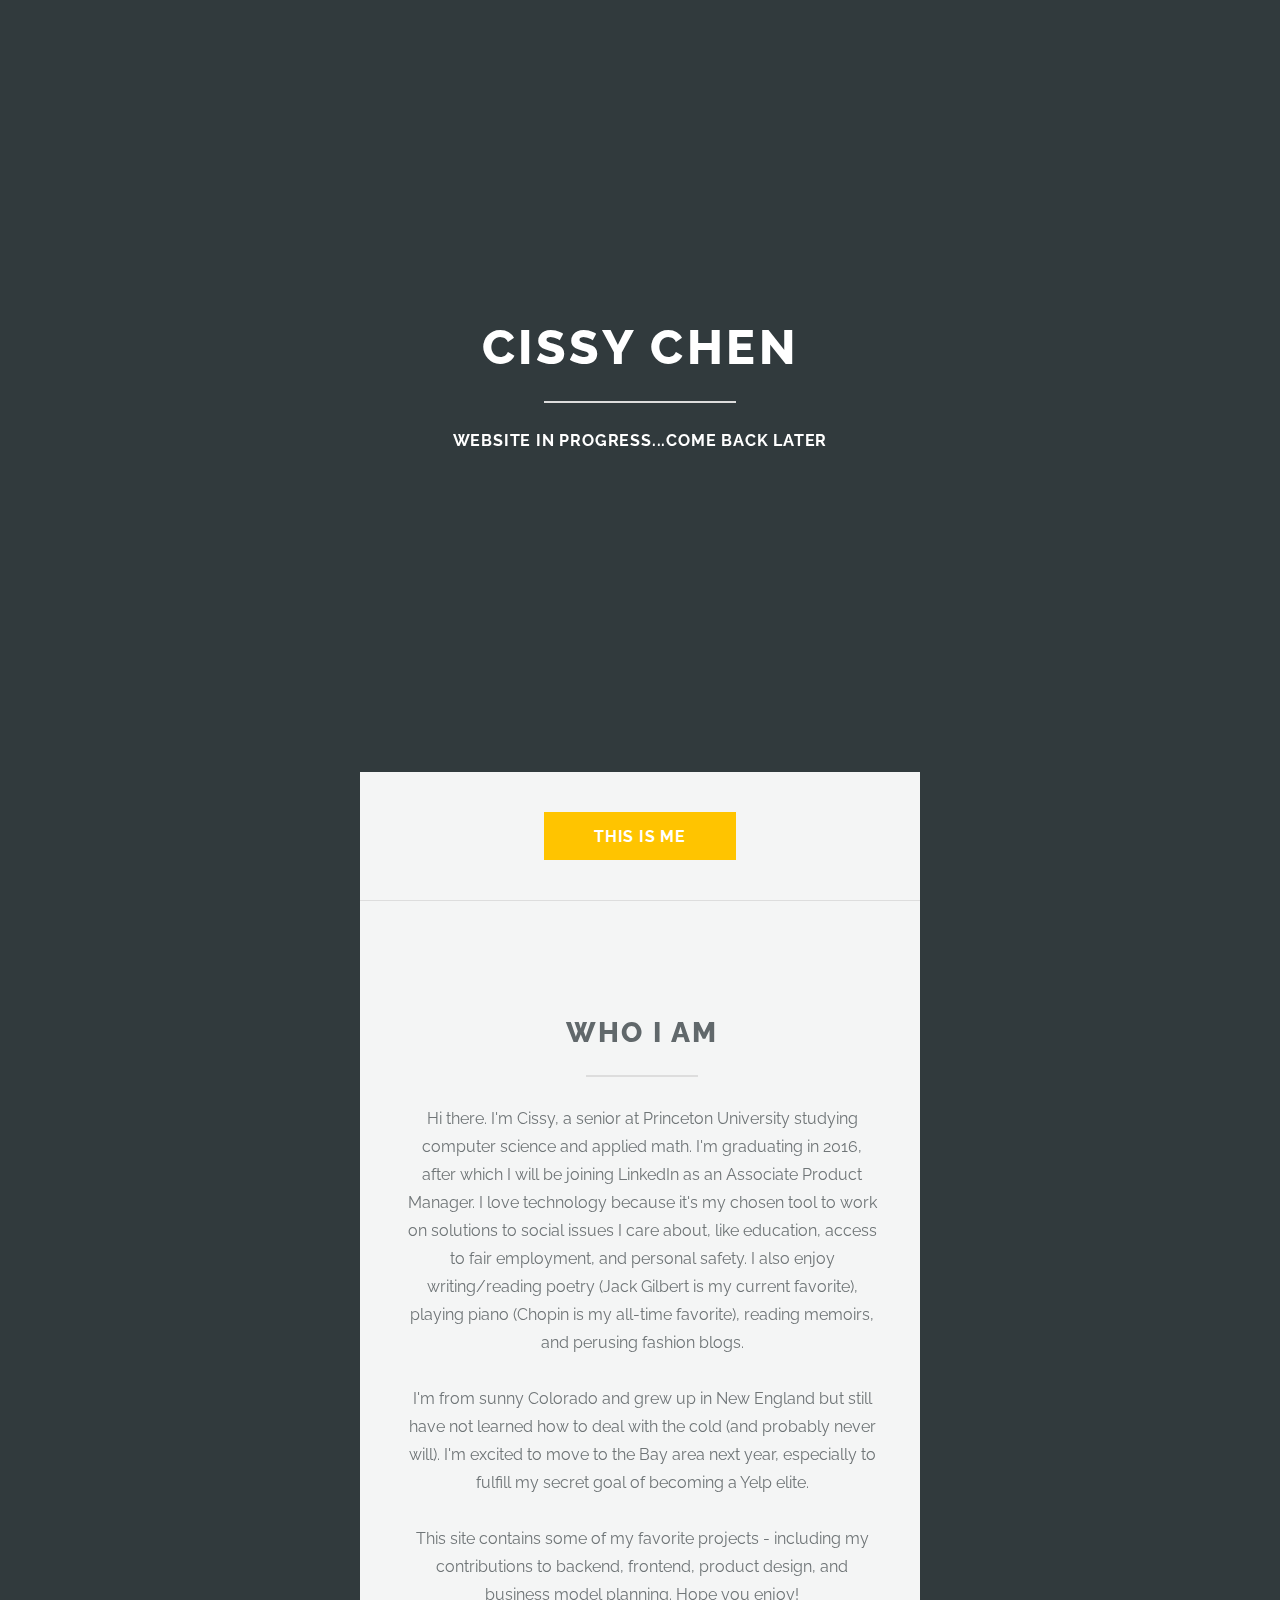
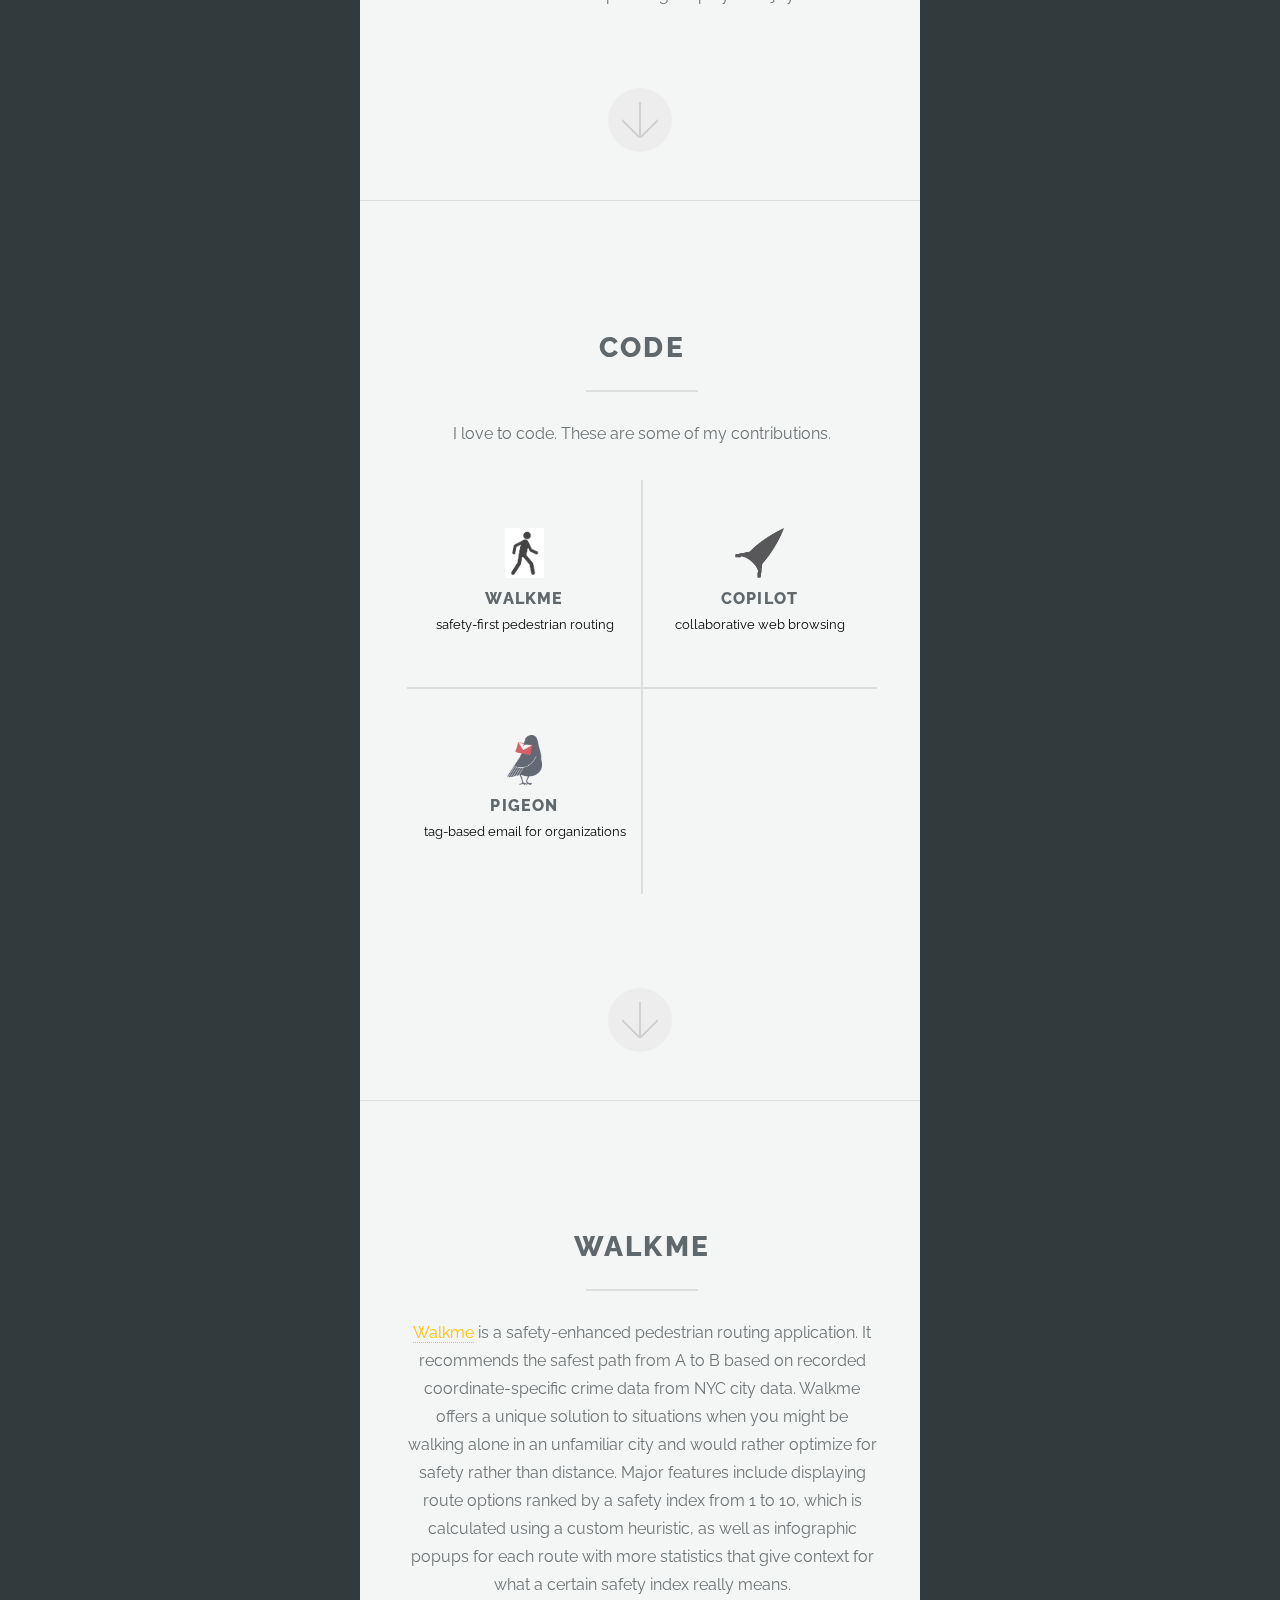
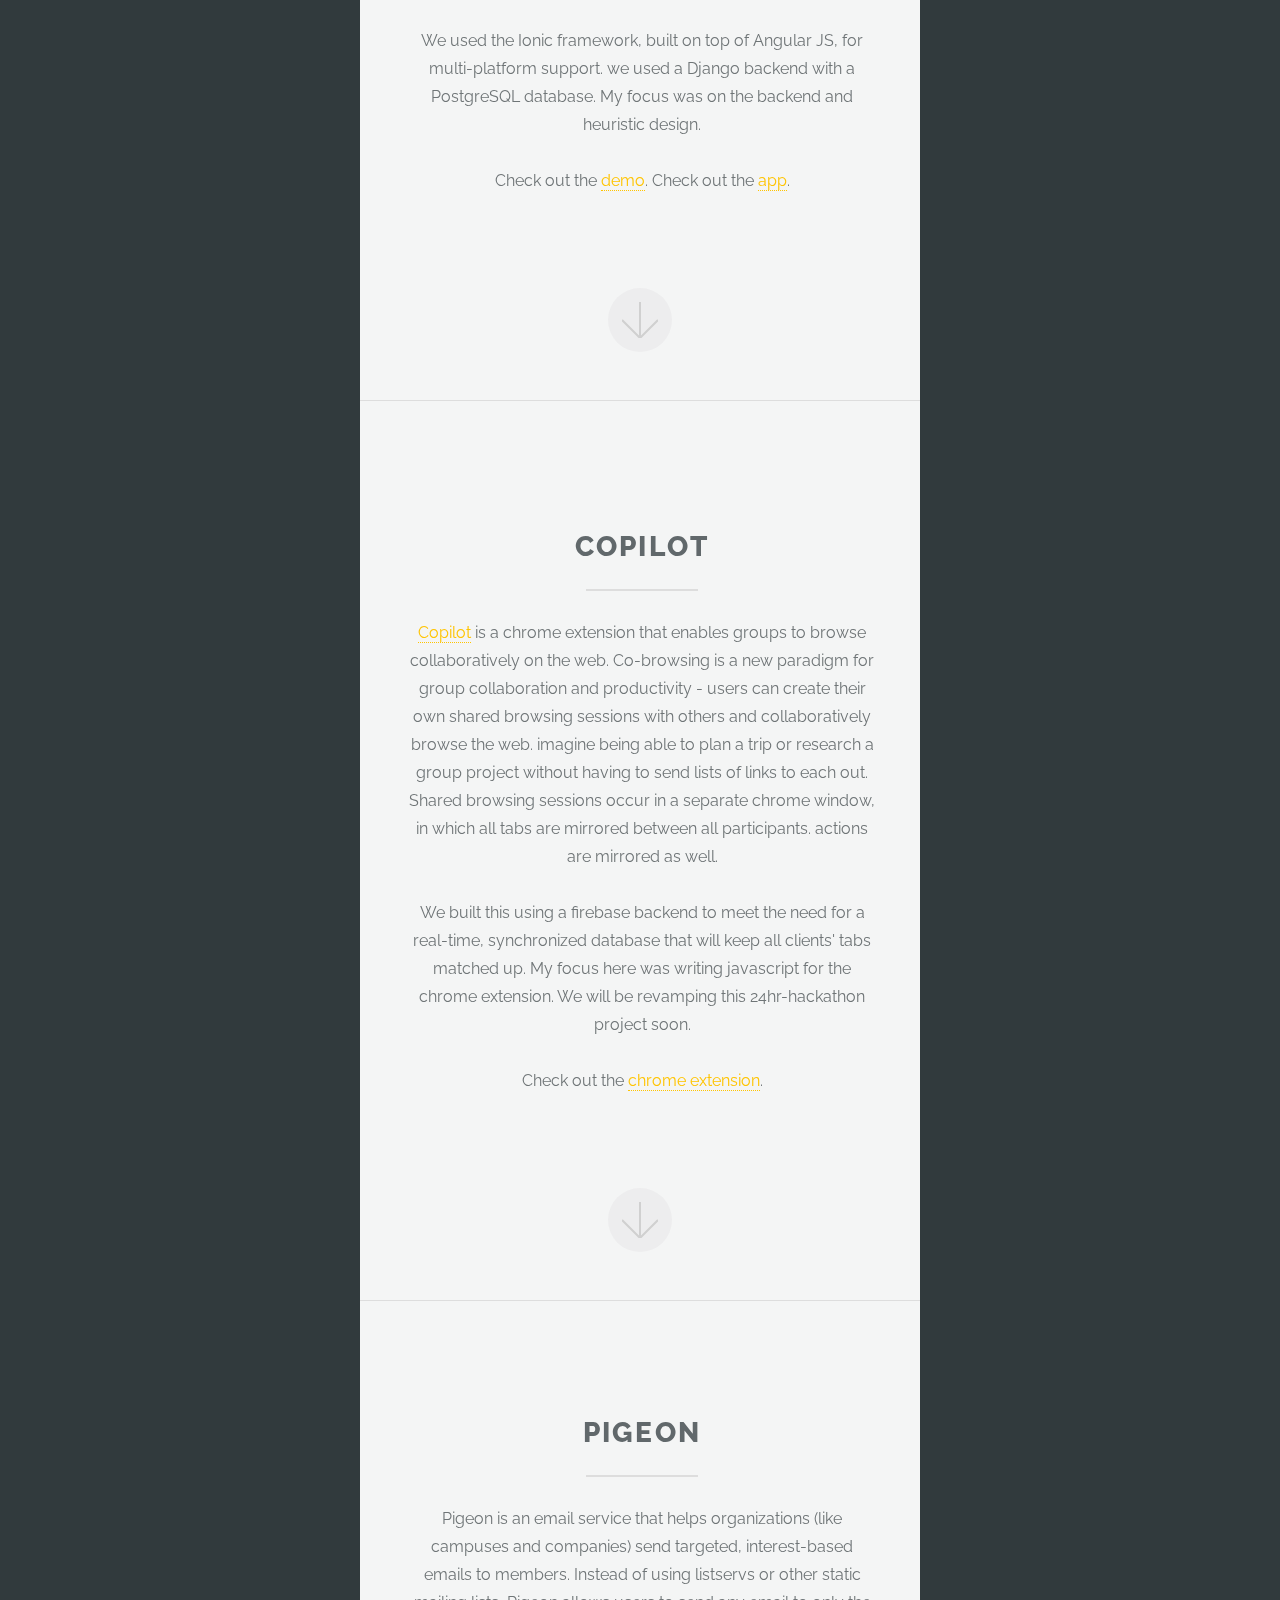
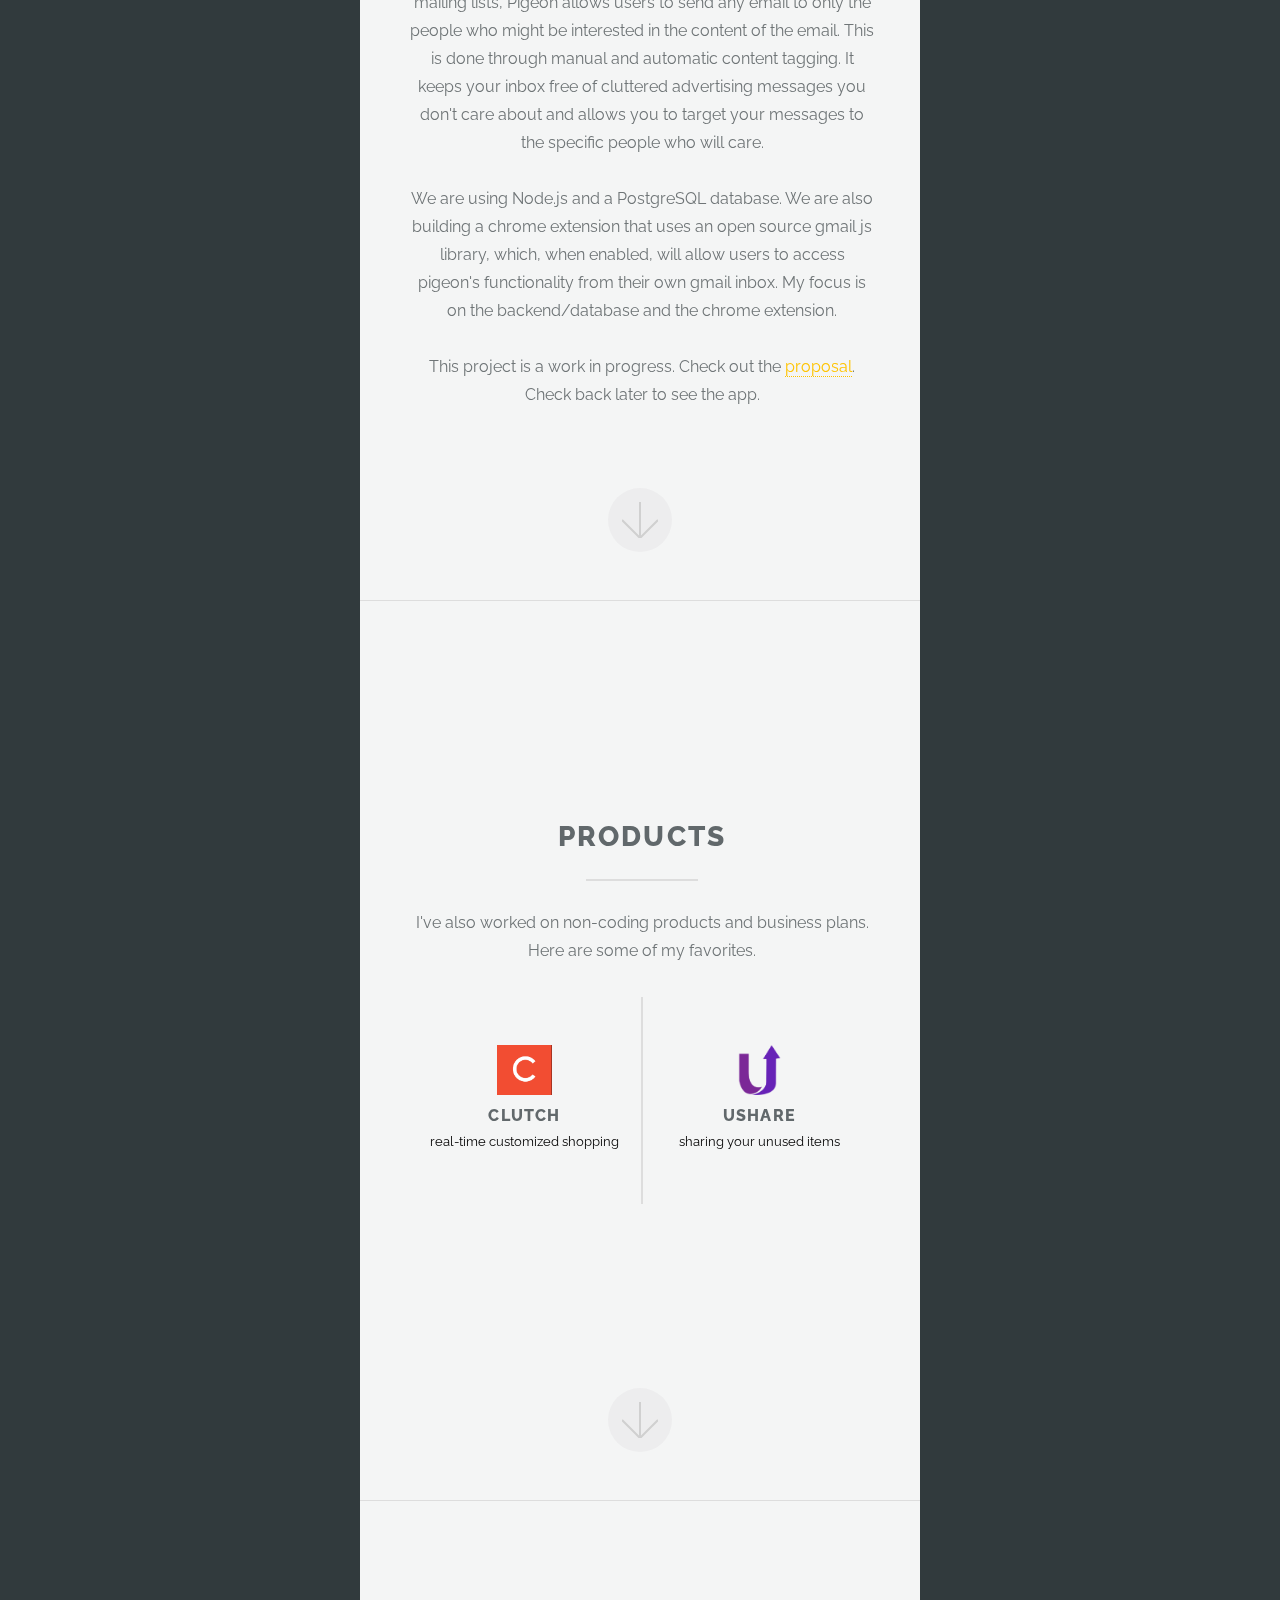
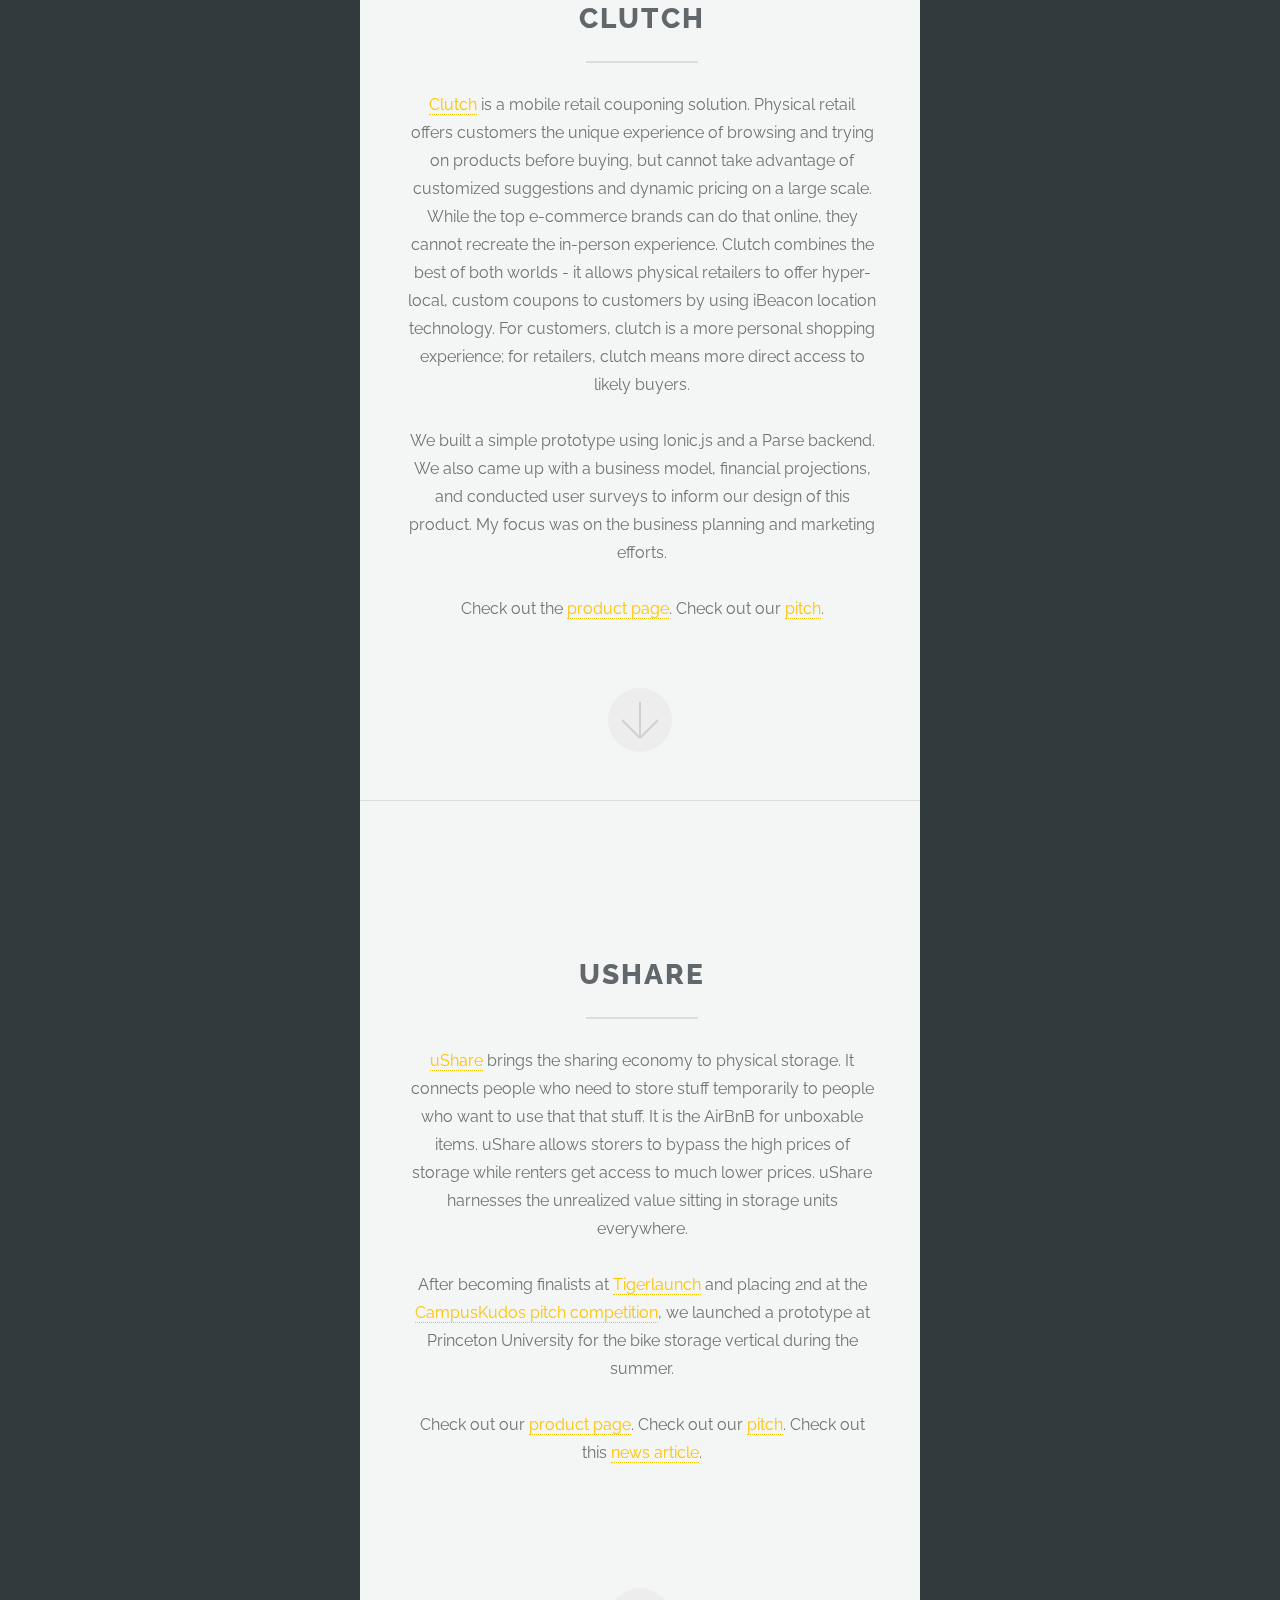
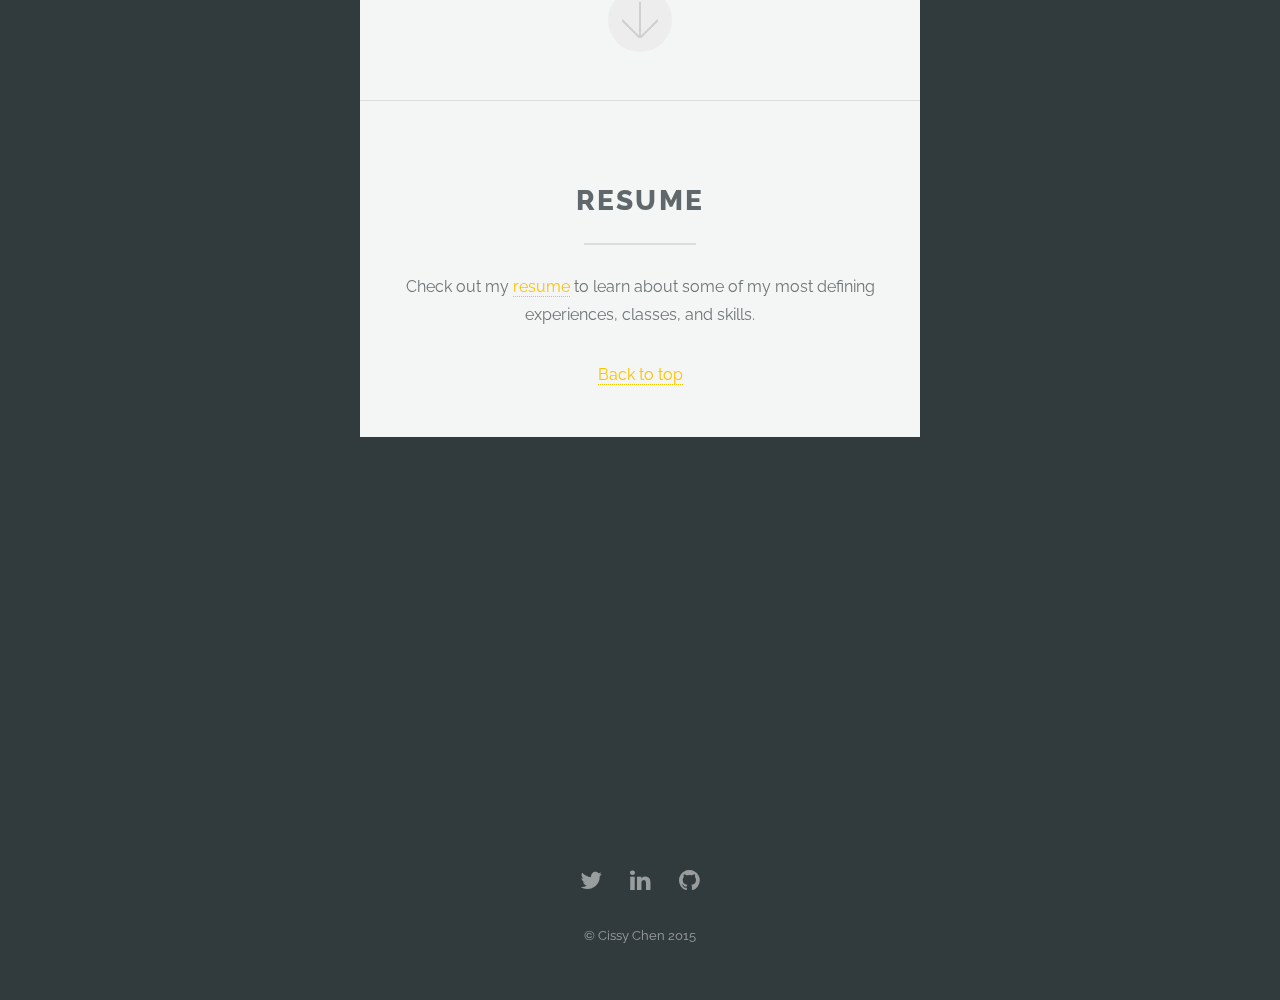
<file: index.html>
<!DOCTYPE HTML>
<html>
	<head>
		<title>Cissy Chen</title>
		<meta charset="utf-8" />
		<meta name="viewport" content="width=device-width, initial-scale=1" />
		<!--[if lte IE 8]><script src="assets/js/ie/html5shiv.js"></script><![endif]-->
		<link rel="stylesheet" href="assets/css/main.css" />
		<link href="assets/css/project-styles.css" rel="stylesheet">
		<!--[if lte IE 8]><link rel="stylesheet" href="assets/css/ie8.css" /><![endif]-->
		<!--[if lte IE 9]><link rel="stylesheet" href="assets/css/ie9.css" /><![endif]-->
	</head>
	<body>

		<!-- Header -->
			<section id="header">
				<header class="major">
					<h1>Cissy Chen</h1>
					<p>WEBSITE IN PROGRESS...COME BACK LATER</p>
				</header>
				<div class="container">
					<ul class="actions">
						<li><a href="#one" class="button special scrolly">This is me</a></li>
					</ul>
				</div>
			</section>

		<!-- One -->
			<section id="one" class="main special">
				<div class="container">
					<!-- <span class="image fit primary"><img src="images/pic01.jpg" alt="" /></span> -->
					<div class="content">
						<header class="major">
							<h2>who i am</h2>
						</header>
						<p>Hi there. I'm Cissy, a senior at Princeton University studying computer science and applied math. I'm graduating in 2016, after which I will be joining LinkedIn as an Associate Product Manager. I love technology because it's my chosen tool to work on solutions to social issues I care about, like education, access to fair employment, and personal safety. I also enjoy writing/reading poetry (Jack Gilbert is my current favorite), playing piano (Chopin is my all-time favorite), reading memoirs, and perusing fashion blogs.
						<br><br>
						I'm from sunny Colorado and grew up in New England but still have not learned how to deal with the cold (and probably never will). I'm excited to move to the Bay area next year, especially to fulfill my secret goal of becoming a Yelp elite.
						<br><br>
						This site contains some of my favorite projects - including my contributions to backend, frontend, product design, and business model planning. Hope you enjoy!</p>
					</div>
					<a href="#two" class="goto-next scrolly">Next</a>
				</div>
			</section>

		<!-- Two -->
			<section id="two" class="main special">
				<div class="container">
					<!-- <span class="image fit primary"><img src="images/pic02.jpg" alt="" /></span> -->
					<div class="content">
						<header class="major">
							<h2>Code</h2>
						</header>
						<p>I love to code. These are some of my contributions.</p>
						<ul class="icons-grid">
							<li>
								<a href="#twoA" class="scrolly"><div>
									<img class="project-icon" src="images/walkme.png" alt="walkme">
									<h3>WalkMe</h3>
								</div></a>
								<div class="project-description">safety-first pedestrian routing</div>
							</li>
							<li>
								<a href="#twoB" class="scrolly"><div>
									<img class="project-icon" src="images/copilot.png" alt="copilot">
									<h3>CoPilot</h3>
								</div></a>
								<div class="project-description">collaborative web browsing</div>
							</li>
							<li>
								<a href="#twoC" class="scrolly"><div>
									<img class="project-icon" src="images/pigeon.png" alt="pigeon">
									<h3>Pigeon</h3>
								</div></a>
								<div class="project-description">tag-based email for organizations</div>
							</li>
						</ul>
					</div>
					<a href="#three" class="goto-next scrolly">Next</a>
				</div>
			</section>

		<!-- Two A -->
			<section id="twoA" class="main special">
				<div class="container">
					<!-- <span class="image fit primary"><img src="images/pic02.jpg" alt="" /></span> -->
					<div class="content">
						<header class="major">
							<h2>WalkMe</h2>
						</header>
						<p><a href="http://walkme.herokuapp.com" target="_blank">Walkme</a> is a safety-enhanced pedestrian routing application. It recommends the safest path from A to B based on recorded coordinate-specific crime data from NYC city data. Walkme offers a unique solution to situations when you might be walking alone in an unfamiliar city and would rather optimize for safety rather than distance. Major features include displaying route options ranked by a safety index from 1 to 10, which is calculated using a custom heuristic, as well as infographic popups for each route with more statistics that give context for what a certain safety index really means.  
						<br><br>
						We used the Ionic framework, built on top of Angular JS, for multi-platform support. we used a Django backend with a PostgreSQL database. My focus was on the backend and heuristic design.
						<br><br>
						Check out the <a href="docs/walkme_demo.pdf" target="_blank">demo</a>.
						Check out the <a href="http://walkme.herokuapp.com" target="_blank">app</a>.</p>
					</div>
					<a href="#twoB" class="goto-next scrolly">Next</a>
				</div>
			</section>

		<!-- Two B -->
			<section id="twoB" class="main special">
				<div class="container">
					<!-- <span class="image fit primary"><img src="images/pic02.jpg" alt="" /></span> -->
					<div class="content">
						<header class="major">
							<h2>CoPilot</h2>
						</header>
						<p><a href="http://www.princeton.edu/~eyli/copilot/" target="_blank">Copilot</a> is a chrome extension that enables groups to browse collaboratively on the web. Co-browsing is a new paradigm for group collaboration and productivity - users can create their own shared browsing sessions with others and collaboratively browse the web. imagine being able to plan a trip or research a group project without having to send lists of links to each out. Shared browsing sessions occur in a separate chrome window, in which all tabs are mirrored between all participants. actions are mirrored as well. 
						<br><br>
						We built this using a firebase backend to meet the need for a real-time, synchronized database that will keep all clients' tabs matched up. My focus here was writing javascript for the chrome extension. We will be revamping this 24hr-hackathon project soon.
						<br><br>
						Check out the <a href="http://www.princeton.edu/~eyli/copilot/" target="_blank">chrome extension</a>.</p>
					</div>
					<a href="#twoC" class="goto-next scrolly">Next</a>
				</div>
			</section>

		<!-- Two C -->
			<section id="twoC" class="main special">
				<div class="container">
					<!-- <span class="image fit primary"><img src="images/pic02.jpg" alt="" /></span> -->
					<div class="content">
						<header class="major">
							<h2>Pigeon</h2>
						</header>
						<p>
						Pigeon is an email service that helps organizations (like campuses and companies) send targeted, interest-based emails to members. Instead of using listservs or other static mailing lists, Pigeon allows users to send any email to only the people who might be interested in the content of the email. This is done through manual and automatic content tagging. It keeps your inbox free of cluttered advertising messages you don't care about and allows you to target your messages to the specific people who will care.
						<br><br>
						We are using Node.js and a PostgreSQL database. We are also building a chrome extension that uses an open source gmail js library, which, when enabled, will allow users to access pigeon's functionality from their own gmail inbox. My focus is on the backend/database and the chrome extension.
						<br><br>
						This project is a work in progress. 
						Check out the <a href="docs/pigeon_demo.pdf" target="_blank">proposal</a>. 
						Check back later to see the app.
						</p>
					</div>
					<a href="#three" class="goto-next scrolly">Next</a>
				</div>
			</section>

		<!-- Three -->
			<section id="three" class="main special">
				<div class="container">
					<!-- <span class="image fit primary"><img src="images/pic02.jpg" alt="" /></span> -->
					<div class="content">
						<header class="major">
							<h2>Products</h2>
						</header>
						<p>I've also worked on non-coding products and business plans. Here are some of my favorites.</p>
						<ul class="icons-grid">
							<li>
								<a href="#threeA" class="scrolly"><div>
									<img class="project-icon" src="images/clutch.png" alt="clutch">
									<h3>Clutch</h3>
								</div></a>
								<div class="project-description">real-time customized shopping</div>
							</li>
							<li>
								<a href="#threeB" class="scrolly"><div>
									<img class="project-icon" src="images/ushare.png" alt="ushare">
								<h3>uShare</h3>
								</div></a>
								<div class="project-description">sharing your unused items</div>
							</li>
						</ul>
					</div>
					<a href="#footer" class="goto-next scrolly">Next</a>
				</div>
			</section>

			<section id="threeA" class="main special">
				<div class="container">
					<!-- <span class="image fit primary"><img src="images/pic02.jpg" alt="" /></span> -->
					<div class="content">
						<header class="major">
							<h2>Clutch</h2>
						</header>
						<p><a href="http://clutchapp.me" target="_blank">Clutch</a> is a mobile retail couponing solution. Physical retail offers customers the unique experience of browsing and trying on products before buying, but cannot take advantage of customized suggestions and dynamic pricing on a large scale.  While the top e-commerce brands can do that online, they cannot recreate the in-person experience. Clutch combines the best of both worlds - it allows physical retailers to offer hyper-local, custom coupons to customers by using iBeacon location technology. For customers, clutch is a more personal shopping experience; for retailers, clutch means more direct access to likely buyers. 
						<br><br>
						We built a simple prototype using Ionic.js and a Parse backend. We also came up with a business model, financial projections, and conducted user surveys to inform our design of this product. My focus was on the business planning and marketing efforts.
						<br><br>
						Check out the <a href="http://clutchapp.me" target="_blank">product page</a>. 
						Check out our <a href="docs/clutch_demo.pdf" target="_blank">pitch</a>.</p>
					</div>
					<a href="#threeB" class="goto-next scrolly">Next</a>
				</div>
			</section>

			<section id="threeB" class="main special">
				<div class="container">
					<!-- <span class="image fit primary"><img src="images/pic02.jpg" alt="" /></span> -->
					<div class="content">
						<header class="major">
							<h2>uShare</h2>
						</header>
						<p><a href="http://ushareapp.me" target="_blank">uShare</a> brings the sharing economy to physical storage. It connects people who need to store stuff temporarily to people who want to use that that stuff. It is the AirBnB for unboxable items. uShare allows storers to bypass the high prices of storage while renters get access to much lower prices. uShare harnesses the unrealized value sitting in storage units everywhere.
						<br><br>
						After becoming finalists at <a href="http://tigerlaunch.com/" target="_blank">Tigerlaunch</a> and placing 2nd at the <a href="https://www.campuskudos.com/events/princeton-pitch" target="_blank">CampusKudos pitch competition</a>, we launched a prototype at Princeton University for the bike storage vertical during the summer.
						<br><br>
						Check out our <a href="http://ushareapp.me" target="_blank">product page</a>.
						Check out our <a href="docs/ushare_demo.pdf" target="_blank">pitch</a>. 
						Check out this <a href="http://www.nj.com/mercer/index.ssf/2015/05/can_i_borrow_that_princeton_university_students_de.html" target="_blank">news article</a>.</p>
					</div>
					<a href="#footer" class="goto-next scrolly">Next</a>
				</div>
			</section>

		<!-- Footer -->
			<section id="footer">
				<div class="container">
					<header class="major">
						<h2>Resume</h2>
					</header>
					<p>Check out my <a href="resume.pdf" target="_blank">resume</a> to learn about some of my most defining experiences, classes, and skills.</p>
					<a href="#header" class="goto-first scrolly">Back to top</a>
				</div>
				<footer>
					<ul class="icons">
						<li><a href="https://twitter.com/cissyc1" target="_blank" class="icon alt fa-twitter"><span class="label">Twitter</span></a></li>
						<li><a href="https://linkedin.com/in/cissychen" target="_blank" class="icon alt fa-linkedin"><span class="label">LinkedIn</span></a></li>
						<li><a href="https://github.com/ccc343" target="_blank" class="icon alt fa-github"><span class="label">Github</span></a></li>
					</ul>
					<ul class="copyright">
						<li>&copy; Cissy Chen 2015</li>
					</ul>
				</footer>
			</section>

		<!-- Scripts -->
			<script src="assets/js/jquery.min.js"></script>
			<script src="assets/js/jquery.scrollex.min.js"></script>
			<script src="assets/js/jquery.scrolly.min.js"></script>
			<script src="assets/js/skel.min.js"></script>
			<script src="assets/js/util.js"></script>
			<!--[if lte IE 8]><script src="assets/js/ie/respond.min.js"></script><![endif]-->
			<script src="assets/js/main.js"></script>

	</body>
</html>
</file>
<file: assets/css/project-styles.css>
.project-icon{
	height:50px;
}

.project-description{
	font:inherit;
	font-size: 13px;
	color: black;
	text-align: center;
}
</file>
<file: assets/css/ie8.css>
/*
	Highlights by HTML5 UP
	html5up.net | @n33co
	Free for personal and commercial use under the CCA 3.0 license (html5up.net/license)
*/

/* Basic */

	body, html {
		height: 100%;
	}

	html {
		background: none;
	}

/* List */

	ul.actions li {
		padding: 0 0 0 1em;
	}

		ul.actions li:first-child {
			padding-left: 0;
		}

/* Form */

	input[type="text"],
	input[type="password"],
	input[type="email"],
	select,
	textarea {
		border: solid 2px #dddddd;
		position: relative;
	}

	input[type="text"],
	input[type="password"],
	input[type="email"] {
		line-height: 3em;
	}

	input[type="checkbox"],
	input[type="radio"] {
		font-size: 3em;
	}

		input[type="checkbox"] + label:before,
		input[type="radio"] + label:before {
			display: none;
		}

/* Button */

	input[type="submit"],
	input[type="reset"],
	input[type="button"],
	button,
	.button {
		border: solid 2px #dddddd;
	}

/* Main BG */

	.main-bg {
		z-index: 0;
	}

/* Main */

	.main {
		background-size: cover;
	}

		.main .container {
			background: #fff;
			border-top: solid 1px #dddddd;
			position: relative;
			z-index: 1;
		}

		.main .goto-next {
			text-decoration: none;
		}

			.main .goto-next:before {
				-moz-osx-font-smoothing: grayscale;
				-webkit-font-smoothing: antialiased;
				font-family: FontAwesome;
				font-style: normal;
				font-weight: normal;
				text-transform: none !important;
			}

			.main .goto-next:before {
				color: #dddddd;
				content: '\f063';
				display: block;
				font-size: 2em;
				height: 2em;
				left: 0;
				line-height: 2em;
				position: absolute;
				text-align: center;
				text-indent: 0;
				top: 0;
				width: 2em;
			}

/* Header */

	#header {
		-ms-behavior: url("assets/js/ie/backgroundsize.min.htc");
		background-image: url("../../images/bg.jpg");
		background-size: cover;
		height: 100%;
	}

		#header:after {
			min-height: 100%;
		}

		#header header {
			position: relative;
			z-index: 1;
		}

		#header .container {
			background: #fff;
			z-index: 1;
		}

/* Footer */

	#footer {
		-ms-behavior: url("assets/js/ie/backgroundsize.min.htc");
		background-image: url("../../images/bg.jpg");
		background-size: cover;
	}

		#footer .container {
			background: #fff;
			border-top: solid 1px #dddddd;
			position: relative;
			z-index: 1;
		}
</file>
<file: assets/css/ie9.css>
/*
	Highlights by HTML5 UP
	html5up.net | @n33co
	Free for personal and commercial use under the CCA 3.0 license (html5up.net/license)
*/

/* Loader */

	html body:before, html body:after {
		display: none !important;
	}
</file>
<file: assets/css/main.css>
@import url("font-awesome.min.css");
@import url("http://fonts.googleapis.com/css?family=Raleway:400,400italic,700,800");

/*
	Highlights by HTML5 UP
	html5up.net | @n33co
	Free for personal and commercial use under the CCA 3.0 license (html5up.net/license)
*/

/* Reset */

	html, body, div, span, applet, object, iframe, h1, h2, h3, h4, h5, h6, p, blockquote, pre, a, abbr, acronym, address, big, cite, code, del, dfn, em, img, ins, kbd, q, s, samp, small, strike, strong, sub, sup, tt, var, b, u, i, center, dl, dt, dd, ol, ul, li, fieldset, form, label, legend, table, caption, tbody, tfoot, thead, tr, th, td, article, aside, canvas, details, embed, figure, figcaption, footer, header, hgroup, menu, nav, output, ruby, section, summary, time, mark, audio, video {
		margin: 0;
		padding: 0;
		border: 0;
		font-size: 100%;
		font: inherit;
		vertical-align: baseline;
	}

	article, aside, details, figcaption, figure, footer, header, hgroup, menu, nav, section {
		display: block;
	}

	body {
		line-height: 1;
	}

	ol, ul {
		list-style: none;
	}

	blockquote, q {
		quotes: none;
	}

	blockquote:before, blockquote:after, q:before, q:after {
		content: '';
		content: none;
	}

	table {
		border-collapse: collapse;
		border-spacing: 0;
	}

	body {
		-webkit-text-size-adjust: none;
	}

/* Box Model */

	*, *:before, *:after {
		-moz-box-sizing: border-box;
		-webkit-box-sizing: border-box;
		box-sizing: border-box;
	}

/* Containers */

	.container {
		margin-left: auto;
		margin-right: auto;
	}

	.container.\31 25\25 {
		width: 100%;
		max-width: 43.75em;
		min-width: 35em;
	}

	.container.\37 5\25 {
		width: 26.25em;
	}

	.container.\35 0\25 {
		width: 17.5em;
	}

	.container.\32 5\25 {
		width: 8.75em;
	}

	.container {
		width: 35em;
	}

	@media screen and (max-width: 1680px) {

		.container.\31 25\25 {
			width: 100%;
			max-width: 43.75em;
			min-width: 35em;
		}

		.container.\37 5\25 {
			width: 26.25em;
		}

		.container.\35 0\25 {
			width: 17.5em;
		}

		.container.\32 5\25 {
			width: 8.75em;
		}

		.container {
			width: 35em;
		}

	}

	@media screen and (max-width: 980px) {

		.container.\31 25\25 {
			width: 100%;
			max-width: 100%;
			min-width: 80%;
		}

		.container.\37 5\25 {
			width: 60%;
		}

		.container.\35 0\25 {
			width: 40%;
		}

		.container.\32 5\25 {
			width: 20%;
		}

		.container {
			width: 80%;
		}

	}

	@media screen and (max-width: 736px) {

		.container.\31 25\25 {
			width: 100%;
			max-width: 100%;
			min-width: 80%;
		}

		.container.\37 5\25 {
			width: 60%;
		}

		.container.\35 0\25 {
			width: 40%;
		}

		.container.\32 5\25 {
			width: 20%;
		}

		.container {
			width: 80%;
		}

	}

	@media screen and (max-width: 480px) {

		.container.\31 25\25 {
			width: 100%;
			max-width: 125%;
			min-width: 100%;
		}

		.container.\37 5\25 {
			width: 75%;
		}

		.container.\35 0\25 {
			width: 50%;
		}

		.container.\32 5\25 {
			width: 25%;
		}

		.container {
			width: 100%;
		}

	}

/* Grid */

	.row {
		border-bottom: solid 1px transparent;
		-moz-box-sizing: border-box;
		-webkit-box-sizing: border-box;
		box-sizing: border-box;
	}

	.row > * {
		float: left;
		-moz-box-sizing: border-box;
		-webkit-box-sizing: border-box;
		box-sizing: border-box;
	}

	.row:after, .row:before {
		content: '';
		display: block;
		clear: both;
		height: 0;
	}

	.row.uniform > * > :first-child {
		margin-top: 0;
	}

	.row.uniform > * > :last-child {
		margin-bottom: 0;
	}

	.row.\30 \25 > * {
		padding: 0 0 0 0em;
	}

	.row.\30 \25 {
		margin: 0 0 -1px 0em;
	}

	.row.uniform.\30 \25 > * {
		padding: 0em 0 0 0em;
	}

	.row.uniform.\30 \25 {
		margin: 0em 0 -1px 0em;
	}

	.row > * {
		padding: 0 0 0 1.5em;
	}

	.row {
		margin: 0 0 -1px -1.5em;
	}

	.row.uniform > * {
		padding: 1.5em 0 0 1.5em;
	}

	.row.uniform {
		margin: -1.5em 0 -1px -1.5em;
	}

	.row.\32 00\25 > * {
		padding: 0 0 0 3em;
	}

	.row.\32 00\25 {
		margin: 0 0 -1px -3em;
	}

	.row.uniform.\32 00\25 > * {
		padding: 3em 0 0 3em;
	}

	.row.uniform.\32 00\25 {
		margin: -3em 0 -1px -3em;
	}

	.row.\31 50\25 > * {
		padding: 0 0 0 2.25em;
	}

	.row.\31 50\25 {
		margin: 0 0 -1px -2.25em;
	}

	.row.uniform.\31 50\25 > * {
		padding: 2.25em 0 0 2.25em;
	}

	.row.uniform.\31 50\25 {
		margin: -2.25em 0 -1px -2.25em;
	}

	.row.\35 0\25 > * {
		padding: 0 0 0 0.75em;
	}

	.row.\35 0\25 {
		margin: 0 0 -1px -0.75em;
	}

	.row.uniform.\35 0\25 > * {
		padding: 0.75em 0 0 0.75em;
	}

	.row.uniform.\35 0\25 {
		margin: -0.75em 0 -1px -0.75em;
	}

	.row.\32 5\25 > * {
		padding: 0 0 0 0.375em;
	}

	.row.\32 5\25 {
		margin: 0 0 -1px -0.375em;
	}

	.row.uniform.\32 5\25 > * {
		padding: 0.375em 0 0 0.375em;
	}

	.row.uniform.\32 5\25 {
		margin: -0.375em 0 -1px -0.375em;
	}

	.\31 2u, .\31 2u\24 {
		width: 100%;
		clear: none;
		margin-left: 0;
	}

	.\31 1u, .\31 1u\24 {
		width: 91.6666666667%;
		clear: none;
		margin-left: 0;
	}

	.\31 0u, .\31 0u\24 {
		width: 83.3333333333%;
		clear: none;
		margin-left: 0;
	}

	.\39 u, .\39 u\24 {
		width: 75%;
		clear: none;
		margin-left: 0;
	}

	.\38 u, .\38 u\24 {
		width: 66.6666666667%;
		clear: none;
		margin-left: 0;
	}

	.\37 u, .\37 u\24 {
		width: 58.3333333333%;
		clear: none;
		margin-left: 0;
	}

	.\36 u, .\36 u\24 {
		width: 50%;
		clear: none;
		margin-left: 0;
	}

	.\35 u, .\35 u\24 {
		width: 41.6666666667%;
		clear: none;
		margin-left: 0;
	}

	.\34 u, .\34 u\24 {
		width: 33.3333333333%;
		clear: none;
		margin-left: 0;
	}

	.\33 u, .\33 u\24 {
		width: 25%;
		clear: none;
		margin-left: 0;
	}

	.\32 u, .\32 u\24 {
		width: 16.6666666667%;
		clear: none;
		margin-left: 0;
	}

	.\31 u, .\31 u\24 {
		width: 8.3333333333%;
		clear: none;
		margin-left: 0;
	}

	.\31 2u\24 + *,
	.\31 1u\24 + *,
	.\31 0u\24 + *,
	.\39 u\24 + *,
	.\38 u\24 + *,
	.\37 u\24 + *,
	.\36 u\24 + *,
	.\35 u\24 + *,
	.\34 u\24 + *,
	.\33 u\24 + *,
	.\32 u\24 + *,
	.\31 u\24 + * {
		clear: left;
	}

	.\-11u {
		margin-left: 91.66667%;
	}

	.\-10u {
		margin-left: 83.33333%;
	}

	.\-9u {
		margin-left: 75%;
	}

	.\-8u {
		margin-left: 66.66667%;
	}

	.\-7u {
		margin-left: 58.33333%;
	}

	.\-6u {
		margin-left: 50%;
	}

	.\-5u {
		margin-left: 41.66667%;
	}

	.\-4u {
		margin-left: 33.33333%;
	}

	.\-3u {
		margin-left: 25%;
	}

	.\-2u {
		margin-left: 16.66667%;
	}

	.\-1u {
		margin-left: 8.33333%;
	}

	@media screen and (max-width: 1680px) {

		.row > * {
			padding: 0 0 0 1.5em;
		}

		.row {
			margin: 0 0 -1px -1.5em;
		}

		.row.uniform > * {
			padding: 1.5em 0 0 1.5em;
		}

		.row.uniform {
			margin: -1.5em 0 -1px -1.5em;
		}

		.row.\32 00\25 > * {
			padding: 0 0 0 3em;
		}

		.row.\32 00\25 {
			margin: 0 0 -1px -3em;
		}

		.row.uniform.\32 00\25 > * {
			padding: 3em 0 0 3em;
		}

		.row.uniform.\32 00\25 {
			margin: -3em 0 -1px -3em;
		}

		.row.\31 50\25 > * {
			padding: 0 0 0 2.25em;
		}

		.row.\31 50\25 {
			margin: 0 0 -1px -2.25em;
		}

		.row.uniform.\31 50\25 > * {
			padding: 2.25em 0 0 2.25em;
		}

		.row.uniform.\31 50\25 {
			margin: -2.25em 0 -1px -2.25em;
		}

		.row.\35 0\25 > * {
			padding: 0 0 0 0.75em;
		}

		.row.\35 0\25 {
			margin: 0 0 -1px -0.75em;
		}

		.row.uniform.\35 0\25 > * {
			padding: 0.75em 0 0 0.75em;
		}

		.row.uniform.\35 0\25 {
			margin: -0.75em 0 -1px -0.75em;
		}

		.row.\32 5\25 > * {
			padding: 0 0 0 0.375em;
		}

		.row.\32 5\25 {
			margin: 0 0 -1px -0.375em;
		}

		.row.uniform.\32 5\25 > * {
			padding: 0.375em 0 0 0.375em;
		}

		.row.uniform.\32 5\25 {
			margin: -0.375em 0 -1px -0.375em;
		}

		.\31 2u\28large\29, .\31 2u\24\28large\29 {
			width: 100%;
			clear: none;
			margin-left: 0;
		}

		.\31 1u\28large\29, .\31 1u\24\28large\29 {
			width: 91.6666666667%;
			clear: none;
			margin-left: 0;
		}

		.\31 0u\28large\29, .\31 0u\24\28large\29 {
			width: 83.3333333333%;
			clear: none;
			margin-left: 0;
		}

		.\39 u\28large\29, .\39 u\24\28large\29 {
			width: 75%;
			clear: none;
			margin-left: 0;
		}

		.\38 u\28large\29, .\38 u\24\28large\29 {
			width: 66.6666666667%;
			clear: none;
			margin-left: 0;
		}

		.\37 u\28large\29, .\37 u\24\28large\29 {
			width: 58.3333333333%;
			clear: none;
			margin-left: 0;
		}

		.\36 u\28large\29, .\36 u\24\28large\29 {
			width: 50%;
			clear: none;
			margin-left: 0;
		}

		.\35 u\28large\29, .\35 u\24\28large\29 {
			width: 41.6666666667%;
			clear: none;
			margin-left: 0;
		}

		.\34 u\28large\29, .\34 u\24\28large\29 {
			width: 33.3333333333%;
			clear: none;
			margin-left: 0;
		}

		.\33 u\28large\29, .\33 u\24\28large\29 {
			width: 25%;
			clear: none;
			margin-left: 0;
		}

		.\32 u\28large\29, .\32 u\24\28large\29 {
			width: 16.6666666667%;
			clear: none;
			margin-left: 0;
		}

		.\31 u\28large\29, .\31 u\24\28large\29 {
			width: 8.3333333333%;
			clear: none;
			margin-left: 0;
		}

		.\31 2u\24\28large\29 + *,
		.\31 1u\24\28large\29 + *,
		.\31 0u\24\28large\29 + *,
		.\39 u\24\28large\29 + *,
		.\38 u\24\28large\29 + *,
		.\37 u\24\28large\29 + *,
		.\36 u\24\28large\29 + *,
		.\35 u\24\28large\29 + *,
		.\34 u\24\28large\29 + *,
		.\33 u\24\28large\29 + *,
		.\32 u\24\28large\29 + *,
		.\31 u\24\28large\29 + * {
			clear: left;
		}

		.\-11u\28large\29 {
			margin-left: 91.66667%;
		}

		.\-10u\28large\29 {
			margin-left: 83.33333%;
		}

		.\-9u\28large\29 {
			margin-left: 75%;
		}

		.\-8u\28large\29 {
			margin-left: 66.66667%;
		}

		.\-7u\28large\29 {
			margin-left: 58.33333%;
		}

		.\-6u\28large\29 {
			margin-left: 50%;
		}

		.\-5u\28large\29 {
			margin-left: 41.66667%;
		}

		.\-4u\28large\29 {
			margin-left: 33.33333%;
		}

		.\-3u\28large\29 {
			margin-left: 25%;
		}

		.\-2u\28large\29 {
			margin-left: 16.66667%;
		}

		.\-1u\28large\29 {
			margin-left: 8.33333%;
		}

	}

	@media screen and (max-width: 980px) {

		.row > * {
			padding: 0 0 0 1.5em;
		}

		.row {
			margin: 0 0 -1px -1.5em;
		}

		.row.uniform > * {
			padding: 1.5em 0 0 1.5em;
		}

		.row.uniform {
			margin: -1.5em 0 -1px -1.5em;
		}

		.row.\32 00\25 > * {
			padding: 0 0 0 3em;
		}

		.row.\32 00\25 {
			margin: 0 0 -1px -3em;
		}

		.row.uniform.\32 00\25 > * {
			padding: 3em 0 0 3em;
		}

		.row.uniform.\32 00\25 {
			margin: -3em 0 -1px -3em;
		}

		.row.\31 50\25 > * {
			padding: 0 0 0 2.25em;
		}

		.row.\31 50\25 {
			margin: 0 0 -1px -2.25em;
		}

		.row.uniform.\31 50\25 > * {
			padding: 2.25em 0 0 2.25em;
		}

		.row.uniform.\31 50\25 {
			margin: -2.25em 0 -1px -2.25em;
		}

		.row.\35 0\25 > * {
			padding: 0 0 0 0.75em;
		}

		.row.\35 0\25 {
			margin: 0 0 -1px -0.75em;
		}

		.row.uniform.\35 0\25 > * {
			padding: 0.75em 0 0 0.75em;
		}

		.row.uniform.\35 0\25 {
			margin: -0.75em 0 -1px -0.75em;
		}

		.row.\32 5\25 > * {
			padding: 0 0 0 0.375em;
		}

		.row.\32 5\25 {
			margin: 0 0 -1px -0.375em;
		}

		.row.uniform.\32 5\25 > * {
			padding: 0.375em 0 0 0.375em;
		}

		.row.uniform.\32 5\25 {
			margin: -0.375em 0 -1px -0.375em;
		}

		.\31 2u\28medium\29, .\31 2u\24\28medium\29 {
			width: 100%;
			clear: none;
			margin-left: 0;
		}

		.\31 1u\28medium\29, .\31 1u\24\28medium\29 {
			width: 91.6666666667%;
			clear: none;
			margin-left: 0;
		}

		.\31 0u\28medium\29, .\31 0u\24\28medium\29 {
			width: 83.3333333333%;
			clear: none;
			margin-left: 0;
		}

		.\39 u\28medium\29, .\39 u\24\28medium\29 {
			width: 75%;
			clear: none;
			margin-left: 0;
		}

		.\38 u\28medium\29, .\38 u\24\28medium\29 {
			width: 66.6666666667%;
			clear: none;
			margin-left: 0;
		}

		.\37 u\28medium\29, .\37 u\24\28medium\29 {
			width: 58.3333333333%;
			clear: none;
			margin-left: 0;
		}

		.\36 u\28medium\29, .\36 u\24\28medium\29 {
			width: 50%;
			clear: none;
			margin-left: 0;
		}

		.\35 u\28medium\29, .\35 u\24\28medium\29 {
			width: 41.6666666667%;
			clear: none;
			margin-left: 0;
		}

		.\34 u\28medium\29, .\34 u\24\28medium\29 {
			width: 33.3333333333%;
			clear: none;
			margin-left: 0;
		}

		.\33 u\28medium\29, .\33 u\24\28medium\29 {
			width: 25%;
			clear: none;
			margin-left: 0;
		}

		.\32 u\28medium\29, .\32 u\24\28medium\29 {
			width: 16.6666666667%;
			clear: none;
			margin-left: 0;
		}

		.\31 u\28medium\29, .\31 u\24\28medium\29 {
			width: 8.3333333333%;
			clear: none;
			margin-left: 0;
		}

		.\31 2u\24\28medium\29 + *,
		.\31 1u\24\28medium\29 + *,
		.\31 0u\24\28medium\29 + *,
		.\39 u\24\28medium\29 + *,
		.\38 u\24\28medium\29 + *,
		.\37 u\24\28medium\29 + *,
		.\36 u\24\28medium\29 + *,
		.\35 u\24\28medium\29 + *,
		.\34 u\24\28medium\29 + *,
		.\33 u\24\28medium\29 + *,
		.\32 u\24\28medium\29 + *,
		.\31 u\24\28medium\29 + * {
			clear: left;
		}

		.\-11u\28medium\29 {
			margin-left: 91.66667%;
		}

		.\-10u\28medium\29 {
			margin-left: 83.33333%;
		}

		.\-9u\28medium\29 {
			margin-left: 75%;
		}

		.\-8u\28medium\29 {
			margin-left: 66.66667%;
		}

		.\-7u\28medium\29 {
			margin-left: 58.33333%;
		}

		.\-6u\28medium\29 {
			margin-left: 50%;
		}

		.\-5u\28medium\29 {
			margin-left: 41.66667%;
		}

		.\-4u\28medium\29 {
			margin-left: 33.33333%;
		}

		.\-3u\28medium\29 {
			margin-left: 25%;
		}

		.\-2u\28medium\29 {
			margin-left: 16.66667%;
		}

		.\-1u\28medium\29 {
			margin-left: 8.33333%;
		}

	}

	@media screen and (max-width: 736px) {

		.row > * {
			padding: 0 0 0 1em;
		}

		.row {
			margin: 0 0 -1px -1em;
		}

		.row.uniform > * {
			padding: 1em 0 0 1em;
		}

		.row.uniform {
			margin: -1em 0 -1px -1em;
		}

		.row.\32 00\25 > * {
			padding: 0 0 0 2em;
		}

		.row.\32 00\25 {
			margin: 0 0 -1px -2em;
		}

		.row.uniform.\32 00\25 > * {
			padding: 2em 0 0 2em;
		}

		.row.uniform.\32 00\25 {
			margin: -2em 0 -1px -2em;
		}

		.row.\31 50\25 > * {
			padding: 0 0 0 1.5em;
		}

		.row.\31 50\25 {
			margin: 0 0 -1px -1.5em;
		}

		.row.uniform.\31 50\25 > * {
			padding: 1.5em 0 0 1.5em;
		}

		.row.uniform.\31 50\25 {
			margin: -1.5em 0 -1px -1.5em;
		}

		.row.\35 0\25 > * {
			padding: 0 0 0 0.5em;
		}

		.row.\35 0\25 {
			margin: 0 0 -1px -0.5em;
		}

		.row.uniform.\35 0\25 > * {
			padding: 0.5em 0 0 0.5em;
		}

		.row.uniform.\35 0\25 {
			margin: -0.5em 0 -1px -0.5em;
		}

		.row.\32 5\25 > * {
			padding: 0 0 0 0.25em;
		}

		.row.\32 5\25 {
			margin: 0 0 -1px -0.25em;
		}

		.row.uniform.\32 5\25 > * {
			padding: 0.25em 0 0 0.25em;
		}

		.row.uniform.\32 5\25 {
			margin: -0.25em 0 -1px -0.25em;
		}

		.\31 2u\28small\29, .\31 2u\24\28small\29 {
			width: 100%;
			clear: none;
			margin-left: 0;
		}

		.\31 1u\28small\29, .\31 1u\24\28small\29 {
			width: 91.6666666667%;
			clear: none;
			margin-left: 0;
		}

		.\31 0u\28small\29, .\31 0u\24\28small\29 {
			width: 83.3333333333%;
			clear: none;
			margin-left: 0;
		}

		.\39 u\28small\29, .\39 u\24\28small\29 {
			width: 75%;
			clear: none;
			margin-left: 0;
		}

		.\38 u\28small\29, .\38 u\24\28small\29 {
			width: 66.6666666667%;
			clear: none;
			margin-left: 0;
		}

		.\37 u\28small\29, .\37 u\24\28small\29 {
			width: 58.3333333333%;
			clear: none;
			margin-left: 0;
		}

		.\36 u\28small\29, .\36 u\24\28small\29 {
			width: 50%;
			clear: none;
			margin-left: 0;
		}

		.\35 u\28small\29, .\35 u\24\28small\29 {
			width: 41.6666666667%;
			clear: none;
			margin-left: 0;
		}

		.\34 u\28small\29, .\34 u\24\28small\29 {
			width: 33.3333333333%;
			clear: none;
			margin-left: 0;
		}

		.\33 u\28small\29, .\33 u\24\28small\29 {
			width: 25%;
			clear: none;
			margin-left: 0;
		}

		.\32 u\28small\29, .\32 u\24\28small\29 {
			width: 16.6666666667%;
			clear: none;
			margin-left: 0;
		}

		.\31 u\28small\29, .\31 u\24\28small\29 {
			width: 8.3333333333%;
			clear: none;
			margin-left: 0;
		}

		.\31 2u\24\28small\29 + *,
		.\31 1u\24\28small\29 + *,
		.\31 0u\24\28small\29 + *,
		.\39 u\24\28small\29 + *,
		.\38 u\24\28small\29 + *,
		.\37 u\24\28small\29 + *,
		.\36 u\24\28small\29 + *,
		.\35 u\24\28small\29 + *,
		.\34 u\24\28small\29 + *,
		.\33 u\24\28small\29 + *,
		.\32 u\24\28small\29 + *,
		.\31 u\24\28small\29 + * {
			clear: left;
		}

		.\-11u\28small\29 {
			margin-left: 91.66667%;
		}

		.\-10u\28small\29 {
			margin-left: 83.33333%;
		}

		.\-9u\28small\29 {
			margin-left: 75%;
		}

		.\-8u\28small\29 {
			margin-left: 66.66667%;
		}

		.\-7u\28small\29 {
			margin-left: 58.33333%;
		}

		.\-6u\28small\29 {
			margin-left: 50%;
		}

		.\-5u\28small\29 {
			margin-left: 41.66667%;
		}

		.\-4u\28small\29 {
			margin-left: 33.33333%;
		}

		.\-3u\28small\29 {
			margin-left: 25%;
		}

		.\-2u\28small\29 {
			margin-left: 16.66667%;
		}

		.\-1u\28small\29 {
			margin-left: 8.33333%;
		}

	}

	@media screen and (max-width: 480px) {

		.row > * {
			padding: 0 0 0 1em;
		}

		.row {
			margin: 0 0 -1px -1em;
		}

		.row.uniform > * {
			padding: 1em 0 0 1em;
		}

		.row.uniform {
			margin: -1em 0 -1px -1em;
		}

		.row.\32 00\25 > * {
			padding: 0 0 0 2em;
		}

		.row.\32 00\25 {
			margin: 0 0 -1px -2em;
		}

		.row.uniform.\32 00\25 > * {
			padding: 2em 0 0 2em;
		}

		.row.uniform.\32 00\25 {
			margin: -2em 0 -1px -2em;
		}

		.row.\31 50\25 > * {
			padding: 0 0 0 1.5em;
		}

		.row.\31 50\25 {
			margin: 0 0 -1px -1.5em;
		}

		.row.uniform.\31 50\25 > * {
			padding: 1.5em 0 0 1.5em;
		}

		.row.uniform.\31 50\25 {
			margin: -1.5em 0 -1px -1.5em;
		}

		.row.\35 0\25 > * {
			padding: 0 0 0 0.5em;
		}

		.row.\35 0\25 {
			margin: 0 0 -1px -0.5em;
		}

		.row.uniform.\35 0\25 > * {
			padding: 0.5em 0 0 0.5em;
		}

		.row.uniform.\35 0\25 {
			margin: -0.5em 0 -1px -0.5em;
		}

		.row.\32 5\25 > * {
			padding: 0 0 0 0.25em;
		}

		.row.\32 5\25 {
			margin: 0 0 -1px -0.25em;
		}

		.row.uniform.\32 5\25 > * {
			padding: 0.25em 0 0 0.25em;
		}

		.row.uniform.\32 5\25 {
			margin: -0.25em 0 -1px -0.25em;
		}

		.\31 2u\28xsmall\29, .\31 2u\24\28xsmall\29 {
			width: 100%;
			clear: none;
			margin-left: 0;
		}

		.\31 1u\28xsmall\29, .\31 1u\24\28xsmall\29 {
			width: 91.6666666667%;
			clear: none;
			margin-left: 0;
		}

		.\31 0u\28xsmall\29, .\31 0u\24\28xsmall\29 {
			width: 83.3333333333%;
			clear: none;
			margin-left: 0;
		}

		.\39 u\28xsmall\29, .\39 u\24\28xsmall\29 {
			width: 75%;
			clear: none;
			margin-left: 0;
		}

		.\38 u\28xsmall\29, .\38 u\24\28xsmall\29 {
			width: 66.6666666667%;
			clear: none;
			margin-left: 0;
		}

		.\37 u\28xsmall\29, .\37 u\24\28xsmall\29 {
			width: 58.3333333333%;
			clear: none;
			margin-left: 0;
		}

		.\36 u\28xsmall\29, .\36 u\24\28xsmall\29 {
			width: 50%;
			clear: none;
			margin-left: 0;
		}

		.\35 u\28xsmall\29, .\35 u\24\28xsmall\29 {
			width: 41.6666666667%;
			clear: none;
			margin-left: 0;
		}

		.\34 u\28xsmall\29, .\34 u\24\28xsmall\29 {
			width: 33.3333333333%;
			clear: none;
			margin-left: 0;
		}

		.\33 u\28xsmall\29, .\33 u\24\28xsmall\29 {
			width: 25%;
			clear: none;
			margin-left: 0;
		}

		.\32 u\28xsmall\29, .\32 u\24\28xsmall\29 {
			width: 16.6666666667%;
			clear: none;
			margin-left: 0;
		}

		.\31 u\28xsmall\29, .\31 u\24\28xsmall\29 {
			width: 8.3333333333%;
			clear: none;
			margin-left: 0;
		}

		.\31 2u\24\28xsmall\29 + *,
		.\31 1u\24\28xsmall\29 + *,
		.\31 0u\24\28xsmall\29 + *,
		.\39 u\24\28xsmall\29 + *,
		.\38 u\24\28xsmall\29 + *,
		.\37 u\24\28xsmall\29 + *,
		.\36 u\24\28xsmall\29 + *,
		.\35 u\24\28xsmall\29 + *,
		.\34 u\24\28xsmall\29 + *,
		.\33 u\24\28xsmall\29 + *,
		.\32 u\24\28xsmall\29 + *,
		.\31 u\24\28xsmall\29 + * {
			clear: left;
		}

		.\-11u\28xsmall\29 {
			margin-left: 91.66667%;
		}

		.\-10u\28xsmall\29 {
			margin-left: 83.33333%;
		}

		.\-9u\28xsmall\29 {
			margin-left: 75%;
		}

		.\-8u\28xsmall\29 {
			margin-left: 66.66667%;
		}

		.\-7u\28xsmall\29 {
			margin-left: 58.33333%;
		}

		.\-6u\28xsmall\29 {
			margin-left: 50%;
		}

		.\-5u\28xsmall\29 {
			margin-left: 41.66667%;
		}

		.\-4u\28xsmall\29 {
			margin-left: 33.33333%;
		}

		.\-3u\28xsmall\29 {
			margin-left: 25%;
		}

		.\-2u\28xsmall\29 {
			margin-left: 16.66667%;
		}

		.\-1u\28xsmall\29 {
			margin-left: 8.33333%;
		}

	}

/* Basic */

	html {
		background-color: #313a3d;
		background-attachment: fixed,						fixed;
		background-image: ;
		background-position: top left,					center center;
		background-repeat: repeat,						none;
		background-size: auto,						cover;
	}

	html.is-loading body *, html.is-loading body *:before, html.is-loading body *:after {
		-moz-animation: none !important;
		-webkit-animation: none !important;
		-ms-animation: none !important;
		animation: none !important;
		-moz-transition: none !important;
		-webkit-transition: none !important;
		-ms-transition: none !important;
		transition: none !important;
	}

	html.is-touch {
		height: 100vh;
		overflow: hidden;
	}

		html.is-touch #wrapper {
			-webkit-backface-visibility: hidden;
			-webkit-overflow-scrolling: touch;
			-webkit-transform: translate3d(0, 0, 0);
			height: 100vh;
			overflow: auto;
		}

	body, input, select, textarea {
		color: #6f7577;
		font-family: "Raleway", "Helvetica", sans-serif;
		font-size: 15pt;
		font-weight: 400;
		line-height: 1.75em;
	}

	a {
		-moz-transition: color 0.2s ease-in-out, border-bottom-color 0.2s ease-in-out;
		-webkit-transition: color 0.2s ease-in-out, border-bottom-color 0.2s ease-in-out;
		-ms-transition: color 0.2s ease-in-out, border-bottom-color 0.2s ease-in-out;
		transition: color 0.2s ease-in-out, border-bottom-color 0.2s ease-in-out;
		border-bottom: dotted 1px;
		color: #ffc400;
		text-decoration: none;
	}

		a:hover {
			border-bottom-color: transparent !important;
			color: #ffc400 !important;
			text-decoration: none;
		}

	strong, b {
		color: #61686b;
		font-weight: 700;
	}

	em, i {
		font-style: italic;
	}

	p {
		margin: 0 0 2em 0;
	}

	h1, h2, h3, h4, h5, h6 {
		color: #61686b;
		font-weight: 800;
		letter-spacing: 0.075em;
		line-height: 1em;
		margin: 0 0 1em 0;
		text-transform: uppercase;
	}

		h1 a, h2 a, h3 a, h4 a, h5 a, h6 a {
			color: inherit;
			text-decoration: none;
		}

	h2 {
		font-size: 1.75em;
		line-height: 1.5em;
	}

	h3 {
		font-size: 1em;
		line-height: 1.5em;
	}

	h4 {
		font-size: 0.9em;
		line-height: 1.5em;
	}

	h5 {
		font-size: 0.8em;
		line-height: 1.5em;
	}

	h6 {
		font-size: 0.7em;
		line-height: 1.5em;
	}

	sub {
		font-size: 0.8em;
		position: relative;
		top: 0.5em;
	}

	sup {
		font-size: 0.8em;
		position: relative;
		top: -0.5em;
	}

	hr {
		border: 0;
		border-bottom: solid 1px #dddddd;
		margin: 2em 0;
	}

		hr.major {
			margin: 3em 0;
		}

	blockquote {
		border-left: solid 6px #dddddd;
		font-style: italic;
		margin: 0 0 2em 0;
		padding: 0.5em 0 0.5em 1.5em;
	}

	code {
		background: rgba(144, 144, 144, 0.075);
		font-family: "Courier New", monospace;
		font-size: 0.9em;
		margin: 0 0.25em;
		padding: 0.25em 0.65em;
	}

	pre {
		-webkit-overflow-scrolling: touch;
		font-family: "Courier New", monospace;
		font-size: 0.9em;
		margin: 0 0 2em 0;
	}

		pre code {
			display: block;
			line-height: 1.75em;
			padding: 1em 1.5em;
			overflow-x: auto;
		}

	.align-left {
		text-align: left;
	}

	.align-center {
		text-align: center;
	}

	.align-right {
		text-align: right;
	}

/* Loader */

	@-moz-keyframes spinner-show {
		0% {
			opacity: 0;
		}

		100% {
			opacity: 1;
		}
	}

	@-webkit-keyframes spinner-show {
		0% {
			opacity: 0;
		}

		100% {
			opacity: 1;
		}
	}

	@-ms-keyframes spinner-show {
		0% {
			opacity: 0;
		}

		100% {
			opacity: 1;
		}
	}

	@keyframes spinner-show {
		0% {
			opacity: 0;
		}

		100% {
			opacity: 1;
		}
	}

	@-moz-keyframes spinner-hide {
		0% {
			color: #454d50;
			z-index: 10001;
			-moz-transform: scale(1) rotate(0deg);
			-webkit-transform: scale(1) rotate(0deg);
			-ms-transform: scale(1) rotate(0deg);
			transform: scale(1) rotate(0deg);
		}

		99% {
			color: #313a3d;
			z-index: 10001;
			-moz-transform: scale(0.5) rotate(360deg);
			-webkit-transform: scale(0.5) rotate(360deg);
			-ms-transform: scale(0.5) rotate(360deg);
			transform: scale(0.5) rotate(360deg);
		}

		100% {
			color: #313a3d;
			z-index: -1;
			-moz-transform: scale(0) rotate(360deg);
			-webkit-transform: scale(0) rotate(360deg);
			-ms-transform: scale(0) rotate(360deg);
			transform: scale(0) rotate(360deg);
		}
	}

	@-webkit-keyframes spinner-hide {
		0% {
			color: #454d50;
			z-index: 10001;
			-moz-transform: scale(1) rotate(0deg);
			-webkit-transform: scale(1) rotate(0deg);
			-ms-transform: scale(1) rotate(0deg);
			transform: scale(1) rotate(0deg);
		}

		99% {
			color: #313a3d;
			z-index: 10001;
			-moz-transform: scale(0.5) rotate(360deg);
			-webkit-transform: scale(0.5) rotate(360deg);
			-ms-transform: scale(0.5) rotate(360deg);
			transform: scale(0.5) rotate(360deg);
		}

		100% {
			color: #313a3d;
			z-index: -1;
			-moz-transform: scale(0) rotate(360deg);
			-webkit-transform: scale(0) rotate(360deg);
			-ms-transform: scale(0) rotate(360deg);
			transform: scale(0) rotate(360deg);
		}
	}

	@-ms-keyframes spinner-hide {
		0% {
			color: #454d50;
			z-index: 10001;
			-moz-transform: scale(1) rotate(0deg);
			-webkit-transform: scale(1) rotate(0deg);
			-ms-transform: scale(1) rotate(0deg);
			transform: scale(1) rotate(0deg);
		}

		99% {
			color: #313a3d;
			z-index: 10001;
			-moz-transform: scale(0.5) rotate(360deg);
			-webkit-transform: scale(0.5) rotate(360deg);
			-ms-transform: scale(0.5) rotate(360deg);
			transform: scale(0.5) rotate(360deg);
		}

		100% {
			color: #313a3d;
			z-index: -1;
			-moz-transform: scale(0) rotate(360deg);
			-webkit-transform: scale(0) rotate(360deg);
			-ms-transform: scale(0) rotate(360deg);
			transform: scale(0) rotate(360deg);
		}
	}

	@keyframes spinner-hide {
		0% {
			color: #454d50;
			z-index: 10001;
			-moz-transform: scale(1) rotate(0deg);
			-webkit-transform: scale(1) rotate(0deg);
			-ms-transform: scale(1) rotate(0deg);
			transform: scale(1) rotate(0deg);
		}

		99% {
			color: #313a3d;
			z-index: 10001;
			-moz-transform: scale(0.5) rotate(360deg);
			-webkit-transform: scale(0.5) rotate(360deg);
			-ms-transform: scale(0.5) rotate(360deg);
			transform: scale(0.5) rotate(360deg);
		}

		100% {
			color: #313a3d;
			z-index: -1;
			-moz-transform: scale(0) rotate(360deg);
			-webkit-transform: scale(0) rotate(360deg);
			-ms-transform: scale(0) rotate(360deg);
			transform: scale(0) rotate(360deg);
		}
	}

	@-moz-keyframes spinner-rotate {
		0% {
			-moz-transform: scale(1) rotate(0deg);
			-webkit-transform: scale(1) rotate(0deg);
			-ms-transform: scale(1) rotate(0deg);
			transform: scale(1) rotate(0deg);
		}

		100% {
			-moz-transform: scale(1) rotate(360deg);
			-webkit-transform: scale(1) rotate(360deg);
			-ms-transform: scale(1) rotate(360deg);
			transform: scale(1) rotate(360deg);
		}
	}

	@-webkit-keyframes spinner-rotate {
		0% {
			-moz-transform: scale(1) rotate(0deg);
			-webkit-transform: scale(1) rotate(0deg);
			-ms-transform: scale(1) rotate(0deg);
			transform: scale(1) rotate(0deg);
		}

		100% {
			-moz-transform: scale(1) rotate(360deg);
			-webkit-transform: scale(1) rotate(360deg);
			-ms-transform: scale(1) rotate(360deg);
			transform: scale(1) rotate(360deg);
		}
	}

	@-ms-keyframes spinner-rotate {
		0% {
			-moz-transform: scale(1) rotate(0deg);
			-webkit-transform: scale(1) rotate(0deg);
			-ms-transform: scale(1) rotate(0deg);
			transform: scale(1) rotate(0deg);
		}

		100% {
			-moz-transform: scale(1) rotate(360deg);
			-webkit-transform: scale(1) rotate(360deg);
			-ms-transform: scale(1) rotate(360deg);
			transform: scale(1) rotate(360deg);
		}
	}

	@keyframes spinner-rotate {
		0% {
			-moz-transform: scale(1) rotate(0deg);
			-webkit-transform: scale(1) rotate(0deg);
			-ms-transform: scale(1) rotate(0deg);
			transform: scale(1) rotate(0deg);
		}

		100% {
			-moz-transform: scale(1) rotate(360deg);
			-webkit-transform: scale(1) rotate(360deg);
			-ms-transform: scale(1) rotate(360deg);
			transform: scale(1) rotate(360deg);
		}
	}

	@-moz-keyframes overlay-hide {
		0% {
			opacity: 1;
			z-index: 10000;
		}

		15% {
			opacity: 1;
			z-index: 10000;
		}

		99% {
			opacity: 0;
			z-index: 10000;
		}

		100% {
			opacity: 0;
			z-index: -1;
		}
	}

	@-webkit-keyframes overlay-hide {
		0% {
			opacity: 1;
			z-index: 10000;
		}

		15% {
			opacity: 1;
			z-index: 10000;
		}

		99% {
			opacity: 0;
			z-index: 10000;
		}

		100% {
			opacity: 0;
			z-index: -1;
		}
	}

	@-ms-keyframes overlay-hide {
		0% {
			opacity: 1;
			z-index: 10000;
		}

		15% {
			opacity: 1;
			z-index: 10000;
		}

		99% {
			opacity: 0;
			z-index: 10000;
		}

		100% {
			opacity: 0;
			z-index: -1;
		}
	}

	@keyframes overlay-hide {
		0% {
			opacity: 1;
			z-index: 10000;
		}

		15% {
			opacity: 1;
			z-index: 10000;
		}

		99% {
			opacity: 0;
			z-index: 10000;
		}

		100% {
			opacity: 0;
			z-index: -1;
		}
	}

	html body {
		text-decoration: none;
	}

		html body:before {
			-moz-osx-font-smoothing: grayscale;
			-webkit-font-smoothing: antialiased;
			font-family: FontAwesome;
			font-style: normal;
			font-weight: normal;
			text-transform: none !important;
		}

		html body:before {
			-moz-animation: spinner-show 1.5s 1 0.25s ease forwards, spinner-hide 0.25s ease-in-out forwards !important;
			-webkit-animation: spinner-show 1.5s 1 0.25s ease forwards, spinner-hide 0.25s ease-in-out forwards !important;
			-ms-animation: spinner-show 1.5s 1 0.25s ease forwards, spinner-hide 0.25s ease-in-out forwards !important;
			animation: spinner-show 1.5s 1 0.25s ease forwards, spinner-hide 0.25s ease-in-out forwards !important;
			-moz-transform-origin: 50% 50%;
			-webkit-transform-origin: 50% 50%;
			-ms-transform-origin: 50% 50%;
			transform-origin: 50% 50%;
			color: #454d50;
			content: '\f1ce';
			cursor: default;
			display: block;
			font-size: 2em;
			height: 2em;
			left: 50%;
			opacity: 0;
			line-height: 2em;
			margin: -1em 0 0 -1em;
			position: fixed;
			text-align: center;
			top: 50%;
			width: 2em;
			z-index: -1;
		}

		html body:after {
			-moz-animation: overlay-hide 1s ease-in forwards !important;
			-webkit-animation: overlay-hide 1s ease-in forwards !important;
			-ms-animation: overlay-hide 1s ease-in forwards !important;
			animation: overlay-hide 1s ease-in forwards !important;
			background: #313a3d;
			content: '';
			display: block;
			height: 100%;
			left: 0;
			opacity: 0;
			position: fixed;
			top: 0;
			width: 100%;
			z-index: -1;
		}

	html.is-loading body:before {
		-moz-animation: spinner-show 1.5s 1 0.25s ease forwards, spinner-rotate 0.75s infinite linear !important;
		-webkit-animation: spinner-show 1.5s 1 0.25s ease forwards, spinner-rotate 0.75s infinite linear !important;
		-ms-animation: spinner-show 1.5s 1 0.25s ease forwards, spinner-rotate 0.75s infinite linear !important;
		animation: spinner-show 1.5s 1 0.25s ease forwards, spinner-rotate 0.75s infinite linear !important;
		z-index: 10001;
	}

	html.is-loading body:after {
		-moz-animation: none !important;
		-webkit-animation: none !important;
		-ms-animation: none !important;
		animation: none !important;
		opacity: 1;
		z-index: 10000;
	}

	@media (-webkit-min-device-pixel-ratio: 2) {

		html body:before {
			line-height: 2.025em;
		}

	}

/* Section/Article */

	section.special, article.special {
		text-align: center;
	}

	header p {
		color: #a8b0b3;
		letter-spacing: 0.05em;
		text-transform: uppercase;
	}

	header h1 + p {
		margin-top: -1em;
	}

	header h2 + p {
		margin-top: -1em;
	}

	header h3 + p {
		margin-top: -0.8em;
	}

	header h4 + p,
	header h5 + p,
	header h6 + p {
		font-size: 0.8em;
		margin-top: -0.6em;
	}

	header.major {
		text-align: center;
	}

		header.major h1, header.major h2, header.major h3, header.major h4, header.major h5, header.major h6 {
			position: relative;
		}

			header.major h1:after, header.major h2:after, header.major h3:after, header.major h4:after, header.major h5:after, header.major h6:after {
				background: #dddddd;
				content: '';
				display: block;
				height: 2px;
				margin: 0.75em auto 0 auto;
				position: relative;
				width: 4em;
			}

		header.major p {
			margin-top: 0;
		}

/* Form */

	form {
		margin: 0 0 2em 0;
	}

	label {
		color: #61686b;
		display: block;
		font-size: 0.9em;
		font-weight: 700;
		margin: 0 0 1em 0;
	}

	input[type="text"],
	input[type="password"],
	input[type="email"],
	select,
	textarea {
		-moz-appearance: none;
		-webkit-appearance: none;
		-ms-appearance: none;
		appearance: none;
		background: rgba(144, 144, 144, 0.15);
		border-radius: 0;
		border: none;
		color: inherit;
		display: block;
		outline: 0;
		padding: 0 1em;
		text-decoration: none;
		width: 100%;
	}

		input[type="text"]:invalid,
		input[type="password"]:invalid,
		input[type="email"]:invalid,
		select:invalid,
		textarea:invalid {
			box-shadow: none;
		}

		input[type="text"]:focus,
		input[type="password"]:focus,
		input[type="email"]:focus,
		select:focus,
		textarea:focus {
			box-shadow: inset 0 0 0 2px #ffc400;
		}

	.select-wrapper {
		text-decoration: none;
		display: block;
		position: relative;
	}

		.select-wrapper:before {
			-moz-osx-font-smoothing: grayscale;
			-webkit-font-smoothing: antialiased;
			font-family: FontAwesome;
			font-style: normal;
			font-weight: normal;
			text-transform: none !important;
		}

		.select-wrapper:before {
			color: #a8b0b3;
			content: '\f078';
			display: block;
			height: 3em;
			line-height: 3em;
			pointer-events: none;
			position: absolute;
			right: 0;
			text-align: center;
			top: 0;
			width: 3em;
		}

		.select-wrapper select::-ms-expand {
			display: none;
		}

	input[type="text"],
	input[type="password"],
	input[type="email"],
	select {
		height: 3em;
	}

	textarea {
		padding: 0.75em 1em;
	}

	input[type="checkbox"],
	input[type="radio"] {
		-moz-appearance: none;
		-webkit-appearance: none;
		-ms-appearance: none;
		appearance: none;
		display: block;
		float: left;
		margin-right: -2em;
		opacity: 0;
		width: 1em;
		z-index: -1;
	}

		input[type="checkbox"] + label,
		input[type="radio"] + label {
			text-decoration: none;
			color: #6f7577;
			cursor: pointer;
			display: inline-block;
			font-size: 1em;
			font-weight: 400;
			padding-left: 2.55em;
			padding-right: 0.75em;
			position: relative;
		}

			input[type="checkbox"] + label:before,
			input[type="radio"] + label:before {
				-moz-osx-font-smoothing: grayscale;
				-webkit-font-smoothing: antialiased;
				font-family: FontAwesome;
				font-style: normal;
				font-weight: normal;
				text-transform: none !important;
			}

			input[type="checkbox"] + label:before,
			input[type="radio"] + label:before {
				background: rgba(144, 144, 144, 0.15);
				content: '';
				display: inline-block;
				height: 1.8em;
				left: 0;
				line-height: 1.725em;
				position: absolute;
				text-align: center;
				top: 0;
				width: 1.8em;
			}

		input[type="checkbox"]:checked + label:before,
		input[type="radio"]:checked + label:before {
			background: #313a3d;
			color: #ffffff;
			content: '\f00c';
		}

		input[type="checkbox"]:focus + label:before,
		input[type="radio"]:focus + label:before {
			box-shadow: inset 0 0 0 2px #ffc400;
		}

	input[type="radio"] + label:before {
		border-radius: 100%;
	}

	::-webkit-input-placeholder {
		color: #a8b0b3 !important;
		opacity: 1.0;
	}

	:-moz-placeholder {
		color: #a8b0b3 !important;
		opacity: 1.0;
	}

	::-moz-placeholder {
		color: #a8b0b3 !important;
		opacity: 1.0;
	}

	:-ms-input-placeholder {
		color: #a8b0b3 !important;
		opacity: 1.0;
	}

	.formerize-placeholder {
		color: #a8b0b3 !important;
		opacity: 1.0;
	}

/* Box */

	.box {
		border: solid 2px #dddddd;
		margin-bottom: 2em;
		padding: 1.5em;
	}

		.box > :last-child,
		.box > :last-child > :last-child,
		.box > :last-child > :last-child > :last-child {
			margin-bottom: 0;
		}

		.box.alt {
			border: 0;
			border-radius: 0;
			padding: 0;
		}

/* Icon */

	.icon {
		text-decoration: none;
		border-bottom: none;
		position: relative;
	}

		.icon:before {
			-moz-osx-font-smoothing: grayscale;
			-webkit-font-smoothing: antialiased;
			font-family: FontAwesome;
			font-style: normal;
			font-weight: normal;
			text-transform: none !important;
		}

		.icon > .label {
			display: none;
		}

		.icon.major {
			display: block;
			margin: 0 0 1em 0;
		}

			.icon.major:before {
				font-size: 2.5em;
			}

/* Image */

	.image {
		border: 0;
		display: inline-block;
		position: relative;
	}

		.image:before {
			background: url("images/overlay.png");
			content: '';
			display: block;
			height: 100%;
			left: 0;
			position: absolute;
			top: 0;
			width: 100%;
		}

		.image img {
			display: block;
		}

		.image.left {
			float: left;
			margin: 0 1.5em 1em 0;
			top: 0.25em;
		}

		.image.right {
			float: right;
			margin: 0 0 1em 1.5em;
			top: 0.25em;
		}

		.image.left, .image.right {
			max-width: 40%;
		}

			.image.left img, .image.right img {
				width: 100%;
			}

		.image.fit {
			display: block;
			margin: 0 0 2em 0;
			width: 100%;
		}

			.image.fit img {
				width: 100%;
			}

/* List */

	ol {
		list-style: decimal;
		margin: 0 0 2em 0;
		padding-left: 1.25em;
	}

		ol li {
			padding-left: 0.25em;
		}

	ul {
		list-style: disc;
		margin: 0 0 2em 0;
		padding-left: 1em;
	}

		ul li {
			padding-left: 0.5em;
		}

		ul.alt {
			list-style: none;
			padding-left: 0;
		}

			ul.alt li {
				border-top: solid 1px #dddddd;
				padding: 0.5em 0;
			}

				ul.alt li:first-child {
					border-top: 0;
					padding-top: 0;
				}

		ul.icons {
			cursor: default;
			list-style: none;
			padding-left: 0;
		}

			ul.icons li {
				display: inline-block;
				padding: 0 1.5em 0 0;
			}

				ul.icons li:last-child {
					padding-right: 0;
				}

				ul.icons li .icon:before {
					font-size: 1.5em;
				}

		ul.icons-grid {
			list-style: none;
			padding: 0;
			position: relative;
		}

			ul.icons-grid li {
				display: block;
				float: left;
				padding: 3em 0;
				width: 50%;
			}

				ul.icons-grid li h3 {
					margin: 0;
				}

				ul.icons-grid li:nth-child(2n + 1) {
					box-shadow: inset -1px 0 0 0 #dddddd, 1px 0 0 0 #dddddd;
				}

				ul.icons-grid li:nth-child(2n + 3):before {
					background: #dddddd;
					content: '';
					display: block;
					height: 2px;
					margin-top: -3em;
					position: absolute;
					width: 100%;
				}

			ul.icons-grid:after {
				clear: both;
				content: '';
				display: block;
			}

		ul.actions {
			cursor: default;
			list-style: none;
			padding-left: 0;
		}

			ul.actions li {
				display: inline-block;
				padding: 0 1em 0 0;
				vertical-align: middle;
			}

				ul.actions li:last-child {
					padding-right: 0;
				}

			ul.actions.small li {
				padding: 0 0.5em 0 0;
			}

			ul.actions.vertical li {
				display: block;
				padding: 1em 0 0 0;
			}

				ul.actions.vertical li:first-child {
					padding-top: 0;
				}

				ul.actions.vertical li > * {
					margin-bottom: 0;
				}

			ul.actions.vertical.small li {
				padding: 0.5em 0 0 0;
			}

				ul.actions.vertical.small li:first-child {
					padding-top: 0;
				}

			ul.actions.fit {
				display: table;
				margin-left: -1em;
				padding: 0;
				table-layout: fixed;
				width: calc(100% + 1em);
			}

				ul.actions.fit li {
					display: table-cell;
					padding: 0 0 0 1em;
				}

					ul.actions.fit li > * {
						margin-bottom: 0;
						min-width: 0;
					}

				ul.actions.fit.small {
					margin-left: -0.5em;
					width: calc(100% + 0.5em);
				}

					ul.actions.fit.small li {
						padding: 0 0 0 0.5em;
					}

	dl {
		margin: 0 0 2em 0;
	}

/* Table */

	.table-wrapper {
		-webkit-overflow-scrolling: touch;
		overflow-x: auto;
	}

	table {
		margin: 0 0 2em 0;
		width: 100%;
	}

		table tbody tr {
			border: solid 1px #dddddd;
			border-left: 0;
			border-right: 0;
		}

			table tbody tr:nth-child(2n + 1) {
				background-color: rgba(144, 144, 144, 0.075);
			}

		table td {
			padding: 0.75em 0.75em;
		}

		table th {
			color: #61686b;
			font-size: 0.9em;
			font-weight: 700;
			padding: 0 0.75em 0.75em 0.75em;
			text-align: left;
		}

		table thead {
			border-bottom: solid 2px #dddddd;
		}

		table tfoot {
			border-top: solid 2px #dddddd;
		}

		table.alt {
			border-collapse: separate;
		}

			table.alt tbody tr td {
				border: solid 1px #dddddd;
				border-left-width: 0;
				border-top-width: 0;
			}

				table.alt tbody tr td:first-child {
					border-left-width: 1px;
				}

			table.alt tbody tr:first-child td {
				border-top-width: 1px;
			}

			table.alt thead {
				border-bottom: 0;
			}

			table.alt tfoot {
				border-top: 0;
			}

/* Button */

	input[type="submit"],
	input[type="reset"],
	input[type="button"],
	button,
	.button {
		-moz-appearance: none;
		-webkit-appearance: none;
		-ms-appearance: none;
		appearance: none;
		-moz-transition: background-color 0.2s ease-in-out, color 0.2s ease-in-out;
		-webkit-transition: background-color 0.2s ease-in-out, color 0.2s ease-in-out;
		-ms-transition: background-color 0.2s ease-in-out, color 0.2s ease-in-out;
		transition: background-color 0.2s ease-in-out, color 0.2s ease-in-out;
		background-color: transparent;
		border-radius: 0;
		border: 0;
		box-shadow: inset 0 0 0 2px #dddddd;
		color: #61686b !important;
		cursor: pointer;
		display: inline-block;
		font-weight: 700;
		height: 3em;
		letter-spacing: 0.05em;
		line-height: 3.15em;
		padding: 0 2em;
		text-align: center;
		text-decoration: none;
		text-transform: uppercase;
		white-space: nowrap;
	}

		input[type="submit"]:hover,
		input[type="reset"]:hover,
		input[type="button"]:hover,
		button:hover,
		.button:hover {
			background-color: rgba(144, 144, 144, 0.075);
			color: #61686b !important;
		}

		input[type="submit"]:active,
		input[type="reset"]:active,
		input[type="button"]:active,
		button:active,
		.button:active {
			background-color: rgba(144, 144, 144, 0.15);
			color: #61686b !important;
		}

		input[type="submit"].icon,
		input[type="reset"].icon,
		input[type="button"].icon,
		button.icon,
		.button.icon {
			padding-left: 1.35em;
		}

			input[type="submit"].icon:before,
			input[type="reset"].icon:before,
			input[type="button"].icon:before,
			button.icon:before,
			.button.icon:before {
				color: #a8b0b3;
				margin-right: 0.5em;
			}

		input[type="submit"].fit,
		input[type="reset"].fit,
		input[type="button"].fit,
		button.fit,
		.button.fit {
			display: block;
			margin: 0 0 1em 0;
			width: 100%;
		}

		input[type="submit"].small,
		input[type="reset"].small,
		input[type="button"].small,
		button.small,
		.button.small {
			font-size: 0.8em;
		}

		input[type="submit"].big,
		input[type="reset"].big,
		input[type="button"].big,
		button.big,
		.button.big {
			font-size: 1.35em;
		}

		input[type="submit"].special,
		input[type="reset"].special,
		input[type="button"].special,
		button.special,
		.button.special {
			background-color: #ffc400;
			border: 0;
			box-shadow: none;
			color: #ffffff !important;
		}

			input[type="submit"].special:hover,
			input[type="reset"].special:hover,
			input[type="button"].special:hover,
			button.special:hover,
			.button.special:hover {
				background-color: #ffd64d;
			}

			input[type="submit"].special:active,
			input[type="reset"].special:active,
			input[type="button"].special:active,
			button.special:active,
			.button.special:active {
				background-color: #ffc400;
			}

			input[type="submit"].special.icon:before,
			input[type="reset"].special.icon:before,
			input[type="button"].special.icon:before,
			button.special.icon:before,
			.button.special.icon:before {
				color: #ffedb3;
			}

		input[type="submit"].disabled, input[type="submit"]:disabled,
		input[type="reset"].disabled,
		input[type="reset"]:disabled,
		input[type="button"].disabled,
		input[type="button"]:disabled,
		button.disabled,
		button:disabled,
		.button.disabled,
		.button:disabled {
			background-color: #6f7577 !important;
			box-shadow: none !important;
			color: #fff !important;
			cursor: default;
			opacity: 0.25;
		}

/* Main BG */

	.main-bg {
		-moz-transition: opacity 0.5s ease-out;
		-webkit-transition: opacity 0.5s ease-out;
		-ms-transition: opacity 0.5s ease-out;
		transition: opacity 0.5s ease-out;
		background-attachment: fixed,							fixed;
		background-position: top left,						center center;
		background-repeat: repeat,							none;
		background-size: auto,							cover;
		height: 100%;
		left: 0;
		opacity: 0;
		position: fixed;
		top: 0;
		width: 100%;
		z-index: -1;
	}

		.main-bg.active {
			opacity: 1;
		}

/* Main */

	.main {
		position: relative;
	}

		.main .image.primary {
			display: none;
		}

		.main .container {
			padding: 5em 2.5em 8em 2.5em ;
			background: rgba(255, 255, 255, 0.95);
			box-shadow: inset 0 1px 0 0 #dddddd;
		}

			.main .container:before {
				min-height: calc( 100vh - 13em );
				content: '';
				display: inline-block;
				vertical-align: middle;
				width: 1px;
			}

			.main .container .content {
				display: inline-block;
				margin-right: 1px;
				vertical-align: middle;
				width: calc(100% - 10px);
			}

		.main .goto-next {
			-moz-transition: background-color 0.2s ease-in-out;
			-webkit-transition: background-color 0.2s ease-in-out;
			-ms-transition: background-color 0.2s ease-in-out;
			transition: background-color 0.2s ease-in-out;
			background-color: rgba(144, 144, 144, 0.075);
			background-image: url("images/arrow.svg");
			background-position: center center;
			background-repeat: no-repeat;
			border-radius: 100%;
			border: 0;
			bottom: 3em;
			display: block;
			height: 4em;
			left: 50%;
			line-height: 4em;
			margin-left: -2em;
			overflow: hidden;
			position: absolute;
			text-indent: 4em;
			white-space: nowrap;
			width: 4em;
		}

			.main .goto-next:hover {
				background-color: rgba(144, 144, 144, 0.15);
			}

		.main .goto-first {
			-moz-transition: background-color 0.2s ease-in-out;
			-webkit-transition: background-color 0.2s ease-in-out;
			-ms-transition: background-color 0.2s ease-in-out;
			transition: background-color 0.2s ease-in-out;
			background-color: rgba(144, 144, 144, 0.075);
			background-image: url("images/arrow.svg");
			background-position: center center;
			background-repeat: no-repeat;
			border-radius: 100%;
			border: 0;
			bottom: 3em;
			display: block;
			height: 4em;
			left: 50%;
			line-height: 4em;
			margin-left: -2em;
			overflow: hidden;
			position: absolute;
			text-indent: 4em;
			white-space: nowrap;
			width: 4em;
		}

/* Header */

	#header {
		height: 100vh;
		position: relative;
		text-align: center;
	}

		#header:after {
			content: '';
			display: inline-block;
			height: 100vh;
			vertical-align: middle;
		}

		#header header {
			color: rgba(255, 255, 255, 0.5);
			display: inline-block;
			padding-bottom: 8em;
			vertical-align: middle;
		}

			#header header h1, #header header h2, #header header h3, #header header h4, #header header h5, #header header h6, #header header strong, #header header b {
				color: #ffffff;
			}

			#header header a {
				color: inherit;
			}

				#header header a:hover {
					color: #ffffff !important;
				}

			#header header h1 {
				font-size: 3em;
				line-height: 1.25em;
				margin: 0;
			}

				#header header h1:after {
					margin-top: 0.5em;
				}

			#header header p {
				color: #ffffff;
				font-weight: 700;
				margin: 1.5em 0 0 0;
			}

		#header .container {
			background: rgba(255, 255, 255, 0.95);
			bottom: 0;
			left: 50%;
			margin-left: -17.5em;
			padding: 2.5em;
			position: absolute;
		}

			#header .container > :last-child {
				margin-bottom: 0;
			}

			#header .container .button {
				min-width: 12em;
			}

/* Footer */

	#footer {
		min-height: 100vh;
		padding: 0 0 12em 0;
		position: relative;
		text-align: center;
	}

		#footer .container {
			padding: 5em 2.5em 3em 2.5em ;
			background: rgba(255, 255, 255, 0.95);
			box-shadow: inset 0 1px 0 0 #dddddd;
		}

		#footer footer {
			bottom: 2em;
			color: rgba(255, 255, 255, 0.5);
			left: 0;
			position: absolute;
			text-align: center;
			width: 100%;
		}

			#footer footer h1, #footer footer h2, #footer footer h3, #footer footer h4, #footer footer h5, #footer footer h6, #footer footer strong, #footer footer b {
				color: #ffffff;
			}

			#footer footer a {
				color: inherit;
			}

				#footer footer a:hover {
					color: #ffffff !important;
				}

			#footer footer .copyright {
				font-size: 0.8em;
				line-height: 1em;
				padding: 0;
			}

				#footer footer .copyright li {
					border-left: solid 1px rgba(255, 255, 255, 0.2);
					display: inline-block;
					margin: 0 0 0 1em;
					padding: 0 0 0 1em;
				}

					#footer footer .copyright li:first-child {
						border-left: 0;
						margin-left: 0;
						padding-left: 0;
					}

/* Large */

	@media screen and (max-width: 1680px) {

		/* Basic */

			body, input, select, textarea {
				font-size: 12pt;
			}

	}

/* Medium */

	@media screen and (max-width: 980px) {

		/* Main BG */

			.main-bg {
				display: none;
			}

		/* Main */

			.main .image.primary {
				display: block;
				margin: 0 0 4em 0;
			}

			.main .container {
				padding: 3em 3em 8em 3em ;
			}

				.main .container:before {
					display: none;
				}

		/* Header */

			#header header {
				padding-bottom: 9em;
				width: 80%;
			}

			#header .container {
				margin-left: -40%;
				padding: 3em;
			}

		/* Footer */

			#footer {
				min-height: 0;
				padding: 0;
			}

				#footer .container {
					padding: 3em 3em 1em 3em ;
				}

				#footer footer {
					padding: 3em 3em 1em 3em ;
					bottom: auto;
					position: relative;
				}

	}

/* Small */

	@media screen and (max-width: 736px) {

		/* Basic */

			h2 {
				font-size: 1.35em;
			}

		/* Main */

			.main .container {
				padding: 3em 1.5em 1em 1.5em ;
			}

				.main .container .image.primary:first-child {
					margin: -1.5em 0 2.5em 0;
				}

			.main .goto-next {
				display: none;
			}

		/* Header */

			#header {
				height: 80vh;
			}

				#header:after {
					height: 80vh;
				}

				#header header {
					padding-bottom: 0;
				}

					#header header h1 {
						font-size: 2em;
					}

					#header header p {
						margin-top: 1em;
					}

				#header .container {
					display: none;
				}

		/* Footer */

			#footer .container {
				padding: 3em 1.5em 1em 1.5em ;
			}

	}

/* XSmall */

	@media screen and (max-width: 480px) {

		/* Basic */

			html, body {
				min-width: 320px;
			}

		/* List */

			ul.actions {
				margin: 0 0 2em 0;
			}

				ul.actions li {
					display: block;
					padding: 1em 0 0 0;
					text-align: center;
					width: 100%;
				}

					ul.actions li:first-child {
						padding-top: 0;
					}

					ul.actions li > * {
						margin: 0 !important;
						width: 100%;
					}

				ul.actions.small li {
					padding: 0.5em 0 0 0;
				}

					ul.actions.small li:first-child {
						padding-top: 0;
					}

			ul.icons-grid li {
				box-shadow: inset 0 1px 0 0 #dddddd !important;
				float: none;
				margin: 2em 0 0 0;
				padding: 2em 0 0 0;
				width: 100%;
			}

				ul.icons-grid li:first-child {
					box-shadow: none !important;
					margin-top: 0;
					padding: 1em 0 0 0;
				}

				ul.icons-grid li:nth-child(2n + 1) {
					box-shadow: none;
				}

				ul.icons-grid li:nth-child(2n + 3):before {
					display: none;
				}

		/* Button */

			input[type="submit"],
			input[type="reset"],
			input[type="button"],
			button,
			.button {
				padding: 0;
			}

				input[type="submit"].icon,
				input[type="reset"].icon,
				input[type="button"].icon,
				button.icon,
				.button.icon {
					padding-left: 0;
				}

		/* Main */

			.main .container {
				padding: 3em 1em 1em 1em ;
			}

				.main .container .image.primary:first-child {
					margin: -2em 0 2.5em 0;
				}

		/* Footer */

			#footer .container {
				padding: 3em 1em 1em 1em ;
			}

			#footer footer .copyright {
				line-height: inherit;
			}

				#footer footer .copyright li {
					border-left: 0;
					display: block;
					margin: 0;
					padding: 0;
				}

	}
</file>
